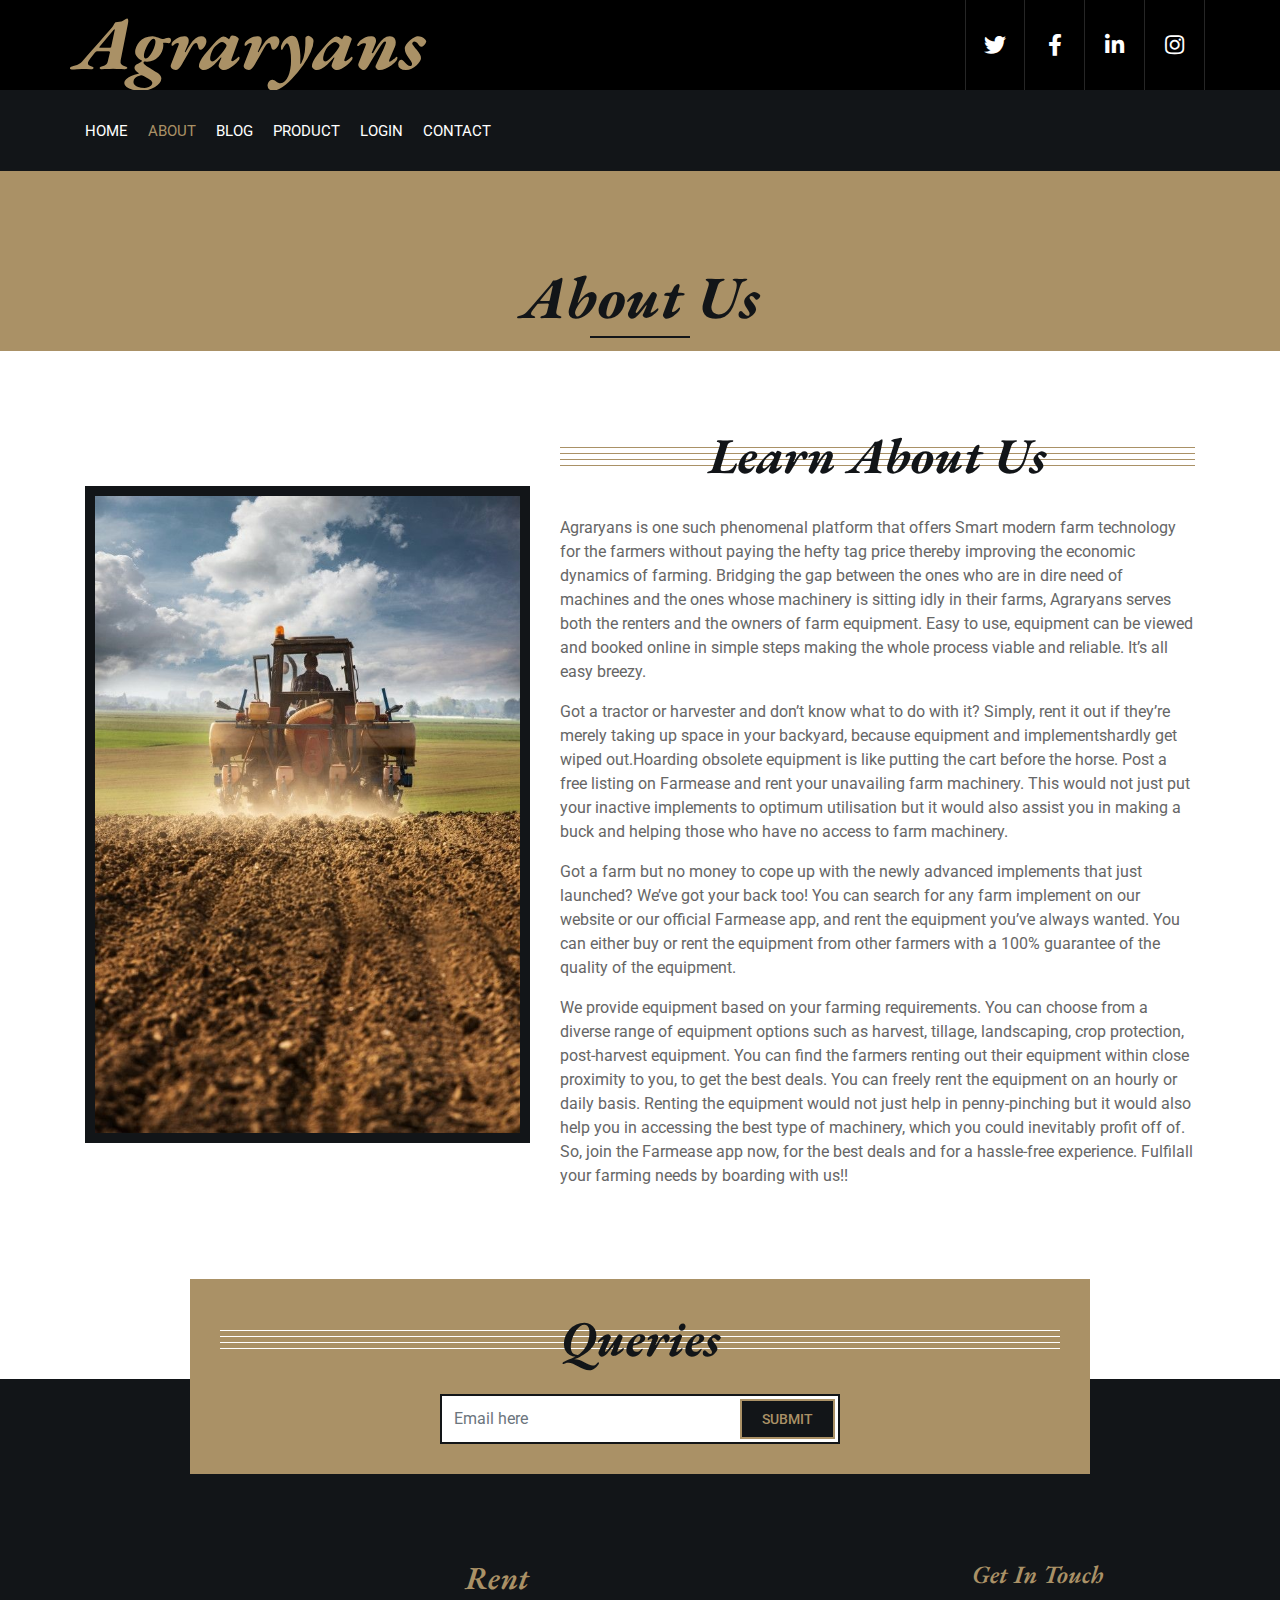
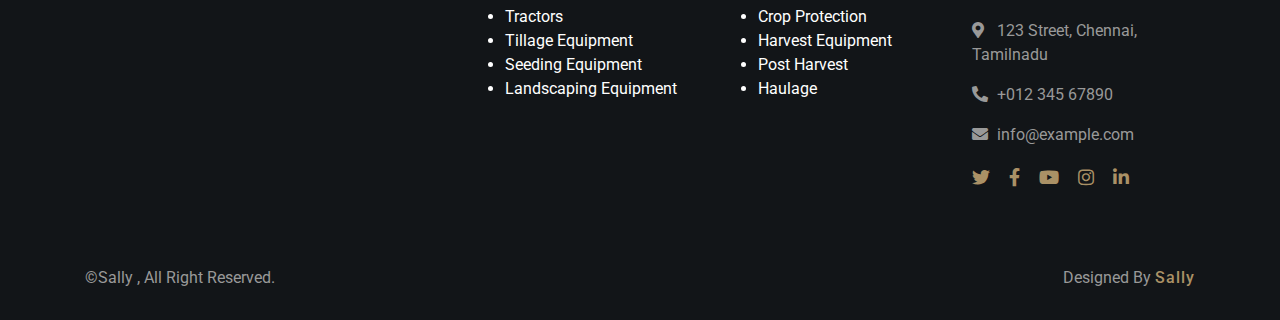
<file: template/about.html>
<!DOCTYPE html>
<html lang="en">
    <head>
        <meta charset="utf-8">
        <title>Agraryans-Farm Equipment Rental System</title>
        <meta content="width=device-width, initial-scale=1.0" name="viewport">
        <meta content="Law Firm Website Template" name="keywords">
        <meta content="Law Firm Website Template" name="description">

        <!-- Favicon -->
        <link href="../static/img/favicon.ico" rel="icon">

        <!-- Google Font -->
        <link href="https://fonts.googleapis.com/css2?family=EB+Garamond:ital,wght@1,600;1,700;1,800&family=Roboto:wght@400;500&display=swap" rel="stylesheet"> 
        
        <!-- CSS Libraries -->
        <link href="https://stackpath.bootstrapcdn.com/bootstrap/4.4.1/css/bootstrap.min.css" rel="stylesheet">
        <link href="https://cdnjs.cloudflare.com/ajax/libs/font-awesome/5.10.0/css/all.min.css" rel="stylesheet">
        <link href="../static/lib/animate/animate.min.css" rel="stylesheet">
        <link href="../static/lib/owlcarousel/assets/owl.carousel.min.css" rel="stylesheet">

        <!-- Template Stylesheet -->
        <link href="../static/css/style.css" rel="stylesheet">
    </head>

    <body>
        <div class="wrapper">
            <!-- Top Bar Start -->
            <div class="top-bar">
                <div class="container-fluid">
                    <div class="row">
                        <div class="col-lg-3">
                            <div class="logo">
                                <a href="index.html">
                                    <h1>Agraryans</h1>
                                    <!-- <img src="img/logo.jpg" alt="Logo"> -->
                                </a>
                            </div>
                        </div>
                        <div class="col-lg-9">
                            <div class="top-bar-right">
                                <!-- <div class="text">
                                    <h2>8:00 - 9:00</h2>
                                    <p>Opening Hour Mon - Fri</p>
                                </div> -->
                                <!-- <div class="text">
                                    <h2>+123 456 7890</h2>
                                    <p>Call Us For Free Consultation</p> -->
                                </div>
                                <div class="social">
                                    <a href=""><i class="fab fa-twitter"></i></a>
                                    <a href=""><i class="fab fa-facebook-f"></i></a>
                                    <a href=""><i class="fab fa-linkedin-in"></i></a>
                                    <a href=""><i class="fab fa-instagram"></i></a>
                                </div>
                            </div>
                        </div>
                    </div>
                </div>
            </div>
            <!-- Top Bar End -->

            <!-- Nav Bar Start -->
            <div class="nav-bar">
                <div class="container-fluid">
                    <nav class="navbar navbar-expand-lg bg-dark navbar-dark">
                        <a href="#" class="navbar-brand">MENU</a>
                        <button type="button" class="navbar-toggler" data-toggle="collapse" data-target="#navbarCollapse">
                            <span class="navbar-toggler-icon"></span>
                        </button>

                        <div class="collapse navbar-collapse justify-content-between" id="navbarCollapse">
                            <div class="navbar-nav mr-auto">
                                <a href="index.html" class="nav-item nav-link">Home</a>
                                <a href="about.html" class="nav-item nav-link active">About</a>
                                <a href="blog.html" class="nav-item nav-link">Blog</a>
                                <a href="portfolio.html" class="nav-item nav-link">Product</a>
                                <!-- <a href="portfolio.html" class="nav-item nav-link">Case Studies</a> -->
                                <!-- <div class="nav-item dropdown">
                                    <a href="#" class="nav-link dropdown-toggle" data-toggle="dropdown">Pages</a>
                                    <div class="dropdown-menu">
                                        <a href="single-page.html" class="dropdown-item">Blog Page</a>
                                        <a href="#" class="dropdown-item">Single Page</a>
                                    </div>
                                </div> -->
                                <a href="login.html" class="nav-item nav-link">Login</a>
                                <a href="contact.html" class="nav-item nav-link">Contact</a>
                            </div>
                            <!-- <div class="ml-auto">
                                <a class="btn" href="">Get A</a>
                            </div> -->
                        </div>
                    </nav>
                </div>
            </div>
            <!-- Nav Bar End -->
            
            
            <!-- Page Header Start -->
            <div class="page-header" >
                <div class="container">
                    <div class="row">
                        <div class="col-12">
                            <h2>About Us</h2>
                        </div>
                        <!-- <div class="col-12">
                            <a href="">Home</a>
                            <a href="">About Us</a>
                        </div> -->
                    </div>
                </div>
            </div>
            <!-- Page Header End -->


            <!-- About Start -->
            <div class="about">
                <div class="container">
                    <div class="row align-items-center">
                        <div class="col-lg-5 col-md-6">
                            <div class="about-img">
                                <img src="../static/img/about4.jpg" alt="Image">
                            </div>
                        </div>
                        <div class="col-lg-7 col-md-6">
                            <div class="section-header">
                                <h2>Learn About Us</h2>
                            </div>
                            <div class="about-text">
                                <p>
                                    Agraryans is one such phenomenal platform that offers Smart modern farm technology for the farmers without paying the hefty tag price thereby improving the economic dynamics of farming. Bridging the gap between the ones who are in dire need of machines and the ones whose machinery is sitting idly in their farms, Agraryans serves both the renters and the owners of farm equipment. Easy to use, equipment can be viewed and booked online in simple steps making the whole process viable and reliable. It’s all easy breezy.
                                </p>
                                <p>
                                    Got a tractor or harvester and don’t know what to do with it? Simply, rent it out if they’re merely taking up space in your backyard, because equipment and implementshardly get wiped out.Hoarding obsolete equipment is like putting the cart before the horse. Post a free listing on Farmease and rent your unavailing farm machinery. This would not just put your inactive implements to optimum utilisation but it would also assist you in making a buck and helping those who have no access to farm machinery.
                                </p>
                                <!-- <a class="btn" href="">Learn More</a> -->
                                <p>
                                    Got a farm but no money to cope up with the newly advanced implements that just launched? We’ve got your back too! You can search for any farm implement on our website or our official Farmease app, and rent the equipment you’ve always wanted. You can either buy or rent the equipment from other farmers with a 100% guarantee of the quality of the equipment.
                                </p>
                                <p>
                                    We provide equipment based on your farming requirements. You can choose from a diverse range of equipment options such as harvest, tillage, landscaping, crop protection, post-harvest equipment. You can find the farmers renting out their equipment within close proximity to you, to get the best deals. You can freely rent the equipment on an hourly or daily basis. Renting the equipment would not just help in penny-pinching but it would also help you in accessing the best type of machinery, which you could inevitably profit off of. So, join the Farmease app now, for the best deals and for a hassle-free experience. Fulfilall your farming needs by boarding with us!!
                                </p>
                            </div>
                        </div>
                    </div>
                </div>
            </div>
            <!-- About End -->


            <!-- Timeline Start
            <div class="timeline">
                <div class="container">
                    <div class="section-header">
                        <h2>Learn About Our Journey</h2>
                    </div>
                    <div class="timeline-start">
                        <div class="timeline-container left">
                            <div class="timeline-content">
                                <h2><span>2020</span>Lorem ipsum dolor sit amet</h2>
                                <p>
                                    Lorem ipsum dolor sit amet elit. Aliquam odio dolor, id luctus erat sagittis non. Ut blandit semper pretium.
                                </p>
                            </div>
                        </div>
                        <div class="timeline-container right">
                            <div class="timeline-content">
                                <h2><span>2019</span>Lorem ipsum dolor sit amet</h2>
                                <p>
                                    Lorem ipsum dolor sit amet elit. Aliquam odio dolor, id luctus erat sagittis non. Ut blandit semper pretium.
                                </p>
                            </div>
                        </div>
                        <div class="timeline-container left">
                            <div class="timeline-content">
                                <h2><span>2018</span>Lorem ipsum dolor sit amet</h2>
                                <p>
                                    Lorem ipsum dolor sit amet elit. Aliquam odio dolor, id luctus erat sagittis non. Ut blandit semper pretium.
                                </p>
                            </div>
                        </div>
                        <div class="timeline-container right">
                            <div class="timeline-content">
                                <h2><span>2017</span>Lorem ipsum dolor sit amet</h2>
                                <p>
                                    Lorem ipsum dolor sit amet elit. Aliquam odio dolor, id luctus erat sagittis non. Ut blandit semper pretium.
                                </p>
                            </div>
                        </div>
                        <div class="timeline-container left">
                            <div class="timeline-content">
                                <h2><span>2016</span>Lorem ipsum dolor sit amet</h2>
                                <p>
                                    Lorem ipsum dolor sit amet elit. Aliquam odio dolor, id luctus erat sagittis non. Ut blandit semper pretium.
                                </p>
                            </div>
                        </div>
                        <div class="timeline-container right">
                            <div class="timeline-content">
                                <h2><span>2015</span>Lorem ipsum dolor sit amet</h2>
                                <p>
                                    Lorem ipsum dolor sit amet elit. Aliquam odio dolor, id luctus erat sagittis non. Ut blandit semper pretium.
                                </p>
                            </div>
                        </div> -->
                    </div>
                </div>
            </div>
            <!-- Timeline End -->


            <!-- Team Start -->
          

            <!-- Newsletter Start -->
            <div class="newsletter">
                <div class="container">
                    <div class="section-header">
                        <h2>Queries</h2>
                    </div>
                    <div class="form">
                        <input class="form-control" placeholder="Email here">
                        <button class="btn">Submit</button>
                    </div>
                </div>
            </div>
            <!-- Newsletter End -->


            <!-- Footer Start -->
            <div class="footer">
                <div class="container">
                    <div class="row">
                        <div class="col-md-6 col-lg-4">
                            
                        </div>
                        <div class="col-md-6 col-lg-8">
                            <div class="row">
                        <div class="col-md-6 col-lg-4">
                            <h2 style="color:#aa9166; ;">Rent </h2>
                            <ul>
                             <li>Tractors</li>
                              <li>Tillage Equipment</li>
                            <li>Seeding Equipment</li>
                            <li>Landscaping Equipment</li>
                            </ul>
                            <!-- <div class="footer-link">
                                <h2>Services Areas</h2>
                                <a href="">Civil Law</a>
                                <a href="">Family Law</a>
                                <a href="">Business Law</a>
                                <a href="">Education Law</a>
                                <a href="">Immigration Law</a>
                            </div> -->
                        </div>
                        <div class="col-md-6 col-lg-4">
                            
                            <h2>Equipments</h2>
                            <ul>
                            <li>Crop Protection</li>
                            <li>Harvest Equipment</li>
                            <li>Post Harvest</li>
                            <li>Haulage</li>
                            </ul>
                            <!-- <div class="footer-link">
                                <h2>Useful Pages</h2>
                                <a href="">About Us</a>
                                <a href="">Practices</a>
                                <a href="">Attorneys</a>
                                <a href="">Case Studies</a>
                                <a href="">FAQs</a>
                            </div> -->
                        </div>
                        <div class="col-md-6 col-lg-4">
                            <div class="footer-contact">
                                <h2>Get In Touch</h2>
                                <p><i class="fa fa-map-marker-alt"></i>123 Street, Chennai, Tamilnadu</p>
                                <p><i class="fa fa-phone-alt"></i>+012 345 67890</p>
                                <p><i class="fa fa-envelope"></i>info@example.com</p>
                                <div class="footer-social">
                                    <a href=""><i class="fab fa-twitter"></i></a>
                                    <a href=""><i class="fab fa-facebook-f"></i></a>
                                    <a href=""><i class="fab fa-youtube"></i></a>
                                    <a href=""><i class="fab fa-instagram"></i></a>
                                    <a href=""><i class="fab fa-linkedin-in"></i></a>
                                </div>
                            </div>
                        </div>
                        </div>
                    </div>
                    </div>
                </div>
                <!-- <div class="container footer-menu">
                    <div class="f-menu">
                        <a href="">Terms of use</a>
                        <a href="">Privacy policy</a>
                        <a href="">Cookies</a>
                        <a href="">Help</a>
                        <a href="">FQAs</a>
                    </div>
                </div> -->
                <div class="container copyright">
                    <div class="row">
                        <div class="col-md-6">
                            <p>&copy;Sally <a href="https://htmlcodex.com/law-firm-website-template"></a>, All Right Reserved.</p>
                        </div>
                        <div class="col-md-6">
                            <p>Designed By <a href="">Sally</a></p>
                        </div>
                    </div>
                </div>
            </div>
            <!-- Footer End -->
            
            <a href="#" class="back-to-top"><i class="fa fa-chevron-up"></i></a>
        </div>

        <!-- JavaScript Libraries -->
        <script src="https://code.jquery.com/jquery-3.4.1.min.js"></script>
        <script src="https://stackpath.bootstrapcdn.com/bootstrap/4.4.1/js/bootstrap.bundle.min.js"></script>
        <script src="../static/lib/easing/easing.min.js"></script>
        <script src="../static/lib/owlcarousel/owl.carousel.min.js"></script>
        <script src="../static/lib/isotope/isotope.pkgd.min.js"></script>

        <!-- Template Javascript -->
        <script src="../static/js/main.js"></script>
    </body>
</html>
</file>
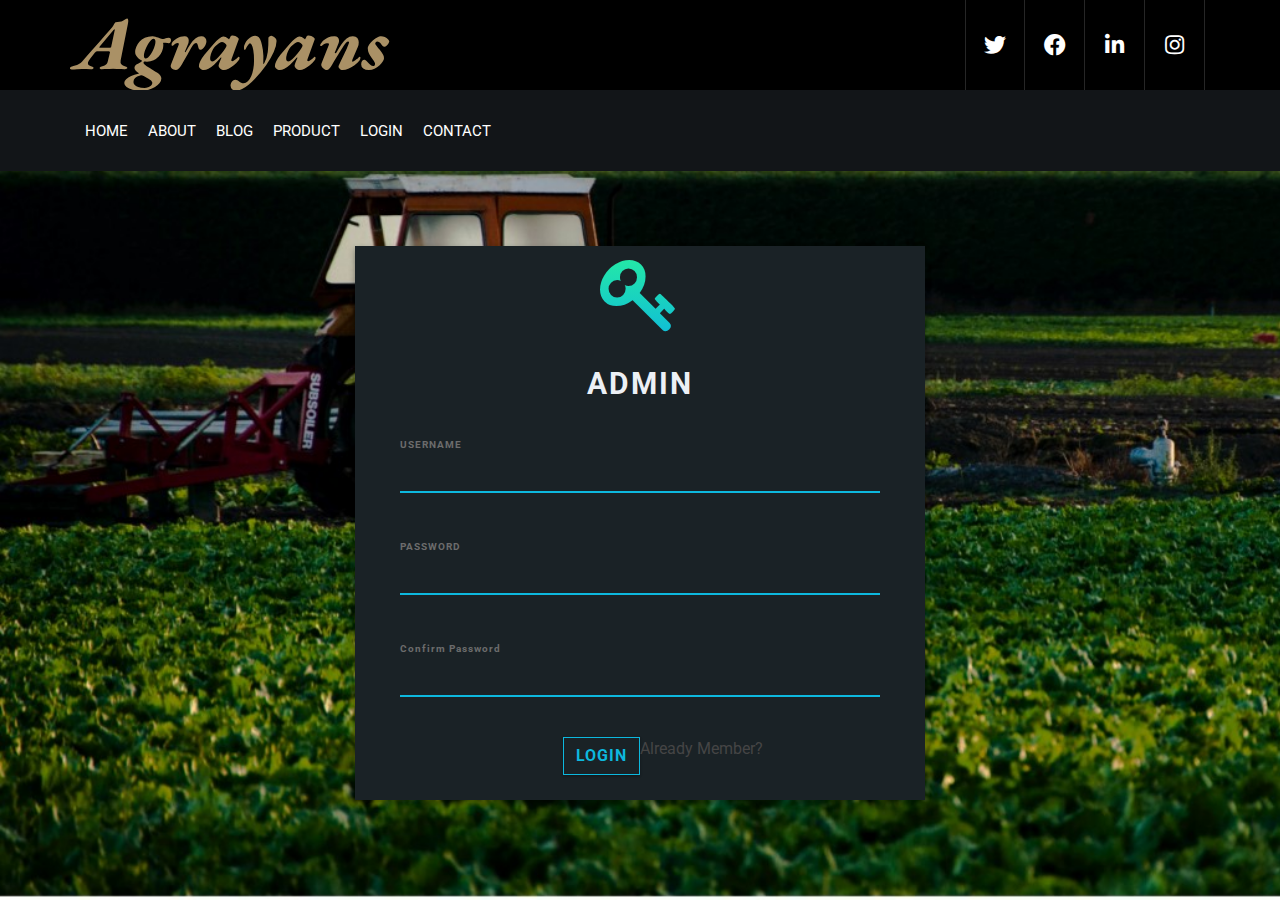
<file: template/admin signup.html>
<!DOCTYPE html>
<html>
    <head>
        <meta charset="utf-8">
       <meta http-equiv="X-UA-Compatible" content="IE=edge">
      <!-- <title>Admin Panel Log in</title> -->
  <!-- Tell the browser to be responsive to screen width -->
       <!-- <meta content="width=device-width, initial-scale=1, maximum-scale=1, user-scalable=no" name="viewport"> -->
       <meta content="width=device-width, initial-scale=1.0" name="viewport">
       <title>Agraryans-admin</title>
       <!-- <meta content="width=device-width, initial-scale=1.0" name="viewport"> -->
       <meta content="Law Firm Website Template" name="keywords">
       <meta content="Law Firm Website Template" name="description">

       <!-- Favicon -->
       <link href="../static/img/favicon.ico" rel="icon">

       <!-- Google Font -->
       <link href="https://fonts.googleapis.com/css2?family=EB+Garamond:ital,wght@1,600;1,700;1,800&family=Roboto:wght@400;500&display=swap" rel="stylesheet"> 
       
       <!-- CSS Libraries -->
       <link href="https://stackpath.bootstrapcdn.com/bootstrap/4.4.1/css/bootstrap.min.css" rel="stylesheet">
       <link href="https://cdnjs.cloudflare.com/ajax/libs/font-awesome/5.10.0/css/all.min.css" rel="stylesheet">
       <link href="../static/lib/animate/animate.min.css" rel="stylesheet">
       <link href="../static/lib/owlcarousel/assets/owl.carousel.min.css" rel="stylesheet">

       <!-- Template Stylesheet -->
       <link href="../static/css/style.css" rel="stylesheet">
  <!-- Bootstrap 3.3.6 -->
      <link rel="stylesheet" href="https://maxcdn.bootstrapcdn.com/bootstrap/4.0.0-beta/css/bootstrap.min.css" integrity="sha384-/Y6pD6FV/Vv2HJnA6t+vslU6fwYXjCFtcEpHbNJ0lyAFsXTsjBbfaDjzALeQsN6M" crossorigin="anonymous">
  <!-- Font Awesome -->
      <link rel="stylesheet" href="https://cdnjs.cloudflare.com/ajax/libs/font-awesome/4.5.0/css/font-awesome.min.css">

       <link href="https://fonts.googleapis.com/css?family=Roboto" rel="stylesheet"> 

    </head>
    <link href="https://cdnjs.cloudflare.com/ajax/libs/twitter-bootstrap/4.0.0-beta/css/bootstrap.min.css">
   <link href=" https://cdnjs.cloudflare.com/ajax/libs/font-awesome/4.5.0/css/font-awesome.min.css">
   <link href="https://fonts.googleapis.com/css?family=Roboto">
   
    <style>
    /* <link href="https://cdnjs.cloudflare.com/ajax/libs/twitter-bootstrap/4.0.0-beta/css/bootstrap.min.css"> */
    body {
    /* background: #222D32; */
    background-image: url("../static/img/back7.jpg") ;
    background-repeat: no-repeat;
    background-size: cover;
    background-attachment: fixed;
    font-family: 'Roboto', sans-serif;
}
.navbar-dark .navbar-nav .nav-link:hover,
.navbar-dark .navbar-nav .nav-link.active {
    color: #aa9166;
    transition: none;
}

.login-box {
    margin-top: 75px;
    height: auto;
    background: #1A2226;
    text-align: center;
    box-shadow: 0 3px 6px rgba(0, 0, 0, 0.16), 0 3px 6px rgba(0, 0, 0, 0.23);
}

.login-key {
    height: 100px;
    font-size: 80px;
    line-height: 100px;
    background: -webkit-linear-gradient(#27EF9F, #0DB8DE);
    -webkit-background-clip: text;
    -webkit-text-fill-color: transparent;
}

.login-title {
    margin-top: 15px;
    text-align: center;
    font-size: 30px;
    letter-spacing: 2px;
    margin-top: 15px;
    font-weight: bold;
    color: #ECF0F5;
}

.login-form {
    margin-top: 25px;
    text-align: left;
}

input[type=text] {
    background-color: #1A2226;
    border: none;
    border-bottom: 2px solid #0DB8DE;
    border-top: 0px;
    border-radius: 0px;
    font-weight: bold;
    outline: 0;
    margin-bottom: 20px;
    padding-left: 0px;
    color: #ECF0F5;
}

input[type=password] {
    background-color: #1A2226;
    border: none;
    border-bottom: 2px solid #0DB8DE;
    border-top: 0px;
    border-radius: 0px;
    font-weight: bold;
    outline: 0;
    padding-left: 0px;
    margin-bottom: 20px;
    color: #ECF0F5;
}

.form-group {
    margin-bottom: 40px;
    outline: 0px;
}

.form-control:focus {
    border-color: inherit;
    -webkit-box-shadow: none;
    box-shadow: none;
    border-bottom: 2px solid #0DB8DE;
    outline: 0;
    background-color: #1A2226;
    color: #ECF0F5;
}

input:focus {
    outline: none;
    box-shadow: 0 0 0;
}

label {
    margin-bottom: 0px;
}

.form-control-label {
    font-size: 10px;
    color: #6C6C6C;
    font-weight: bold;
    letter-spacing: 1px;
}

.btn-outline-primary {
    border-color: #0DB8DE;
    color: #0DB8DE;
    border-radius: 0px;
    font-weight: bold;
    letter-spacing: 1px;
    box-shadow: 0 1px 3px rgba(0, 0, 0, 0.12), 0 1px 2px rgba(0, 0, 0, 0.24);
}

.btn-outline-primary:hover {
    background-color: #0DB8DE;
    right: 0px;
}

.login-btm {
    float: left;
}

.login-button {
    padding-right: 0px;
    text-align: right;
    margin-bottom: 25px;
}

.login-text {
    text-align: left;
    padding-left: 0px;
    color: #A2A4A4;
}

.loginbttm {
    padding: 0px;
}

    </style>
 <body>
   
    
        <body>
            <div class="wrapper">
                <!-- Top Bar Start -->
                <div class="top-bar">
                    <div class="container-fluid">
                        <div class="row">
                            <div class="col-lg-3">
                                <div class="logo">
                                    <a href="index.html">
                                        <h1>Agrayans</h1>
                                        <!-- <img src="img/logo.jpg" alt="Logo"> -->
                                    </a>
                                </div>
                            </div>
                            <div class="col-lg-9">
                                <div class="top-bar-right">
                                    <!-- <div class="text">
                                        <h2>8:00 - 9:00</h2>
                                        <p>Opening Hour Mon - Fri</p>
                                    </div>
                                    <div class="text">
                                        <h2>+123 456 7890</h2>
                                        <p>Call Us For Free Consultation</p>
                                    </div> -->
                                    <div class="social">
                                        <a href=""><i class="fab fa-twitter"></i></a>
                                        <a href=""><i class="fab fa-facebook-f"></i></a>
                                        <a href=""><i class="fab fa-linkedin-in"></i></a>
                                        <a href=""><i class="fab fa-instagram"></i></a>
                                    </div>
                                </div>
                            </div>
                        </div>
                    </div>
                </div>
                <div class="nav-bar">
                    <div class="container-fluid">
                        <nav class="navbar navbar-expand-lg bg-dark navbar-dark">
                            <a href="#" class="navbar-brand">MENU</a>
                            <button type="button" class="navbar-toggler" data-toggle="collapse" data-target="#navbarCollapse">
                                <span class="navbar-toggler-icon"></span>
                            </button>
    
                            <div class="collapse navbar-collapse justify-content-between" id="navbarCollapse">
                                <div class="navbar-nav mr-auto">
                                    <a href="index.html" class="nav-item nav-link ">Home</a>
                                    <a href="about.html" class="nav-item nav-link">About</a>
                                    <a href="blog.html" class="nav-item nav-link">Blog</a>
                                   <!-- <a href="team.html" class=" nav-item nav-link">Product</a> -->
                                    <a href="portfolio.html" class="nav-item nav-link">product</a>
                                        <a href="login.html" class="nav-item nav-link">Login</a>
                                    <!-- <div class="nav-item dropdown">
                                        <a href="#" class="nav-link dropdown-toggle" data-toggle="dropdown">Pages</a>
                                        <div class="dropdown-menu">
                                            <a href="blog.html" class="dropdown-item">Blog Page</a>
                                            <a href="single.html" class="dropdown-item">Single Page</a>
                                        </div>
                                    </div> -->
                                    <a href="contact.html" class="nav-item nav-link">Contact</a>
                                </div>
                                <div class="ml-auto">
                                    <div class="col-lg-9">
                                 <!-- <div class="social-bar">
                                    
                                    <div class="social">
                                        <a href=""><i class="fab fa-twitter"></i></a>
                                        <a href=""><i class="fab fa-facebook-f"></i></a>
                                        <a href=""><i class="fab fa-linkedin-in"></i></a>
                                        <a href=""><i class="fab fa-instagram"></i></a>
                                    </div>  -->
                                  
                                        <!-- <input type="text" class="form-control" placeholder="search" name= "search" required="required"  >
                                        -->
                                       
                                            <!-- <form action="#">
                                                <input type="text"
                                                    placeholder=" Search "  name="search">
                                                <button>
     <i class="fa fa-search"
                                                        style="font-size: 18px;">
                                                    </i>
                                                </button>
                                            </form>
                                        </div> -->
                                        
                                        
                                        
                                            <!-- <button type="submit"><i class="fa fa-search"></i></button> -->
                                        
                                    <!-- <a class="btn" href="https://htmlcodex.com/law-firm-website-template">Logout</a> -->
                                 
                            </div>
                                 </div>
                            </div>
                        </nav>
                    </div>
                </div>
                <!-- Nav Bar End -->
                
                
                <!-- Top Bar End -->
    <div class="container">
        <div class="row">
            <div class="col-lg-3 col-md-2"></div>
            <div class="col-lg-6 col-md-8 login-box">
                <div class="col-lg-12 login-key">
                    <i class="fa fa-key" aria-hidden="true"></i>
                </div>
                <div class="col-lg-12 login-title">
                    ADMIN 
                </div>

                <div class="col-lg-12 login-form">
                    <div class="col-lg-12 login-form">
                        <form>
                            <div class="form-group">
                                <label class="form-control-label">USERNAME</label>
                                <input type="text" class="form-control" required>
                            </div>
                            <div class="form-group">
                                <label class="form-control-label">PASSWORD</label>
                                <input type="password" class="form-control" required>
                            </div>
                            <div class="form-group">
                                <label class="form-control-label">Confirm Password</label>
                                <input type="password" class="form-control" required>
                            </div>

                            <div class="col-lg-12 loginbttm">
                                <div class="col-lg-6 login-btm login-text">
                                    <!-- Error Message -->
                                </div>
                                <div class="col-lg-6 login-btm login-button">
                                    <button type="submit" class="btn btn-outline-primary">LOGIN</button>
                                </div>
                                <div class="foot-lnk">
                                    <a href="admin.html">Already Member?</a>
                                </div>
                            </div>
                        </form>
                    </div>
                </div>
                <div class="col-lg-3 col-md-2"></div>
            </div>
        </div>






    </body>
     <!-- JavaScript Libraries -->
     <script src="https://code.jquery.com/jquery-3.4.1.min.js"></script>
     <script src="https://stackpath.bootstrapcdn.com/bootstrap/4.4.1/js/bootstrap.bundle.min.js"></script>
     <script src="../static/lib/easing/easing.min.js"></script>
     <script src="../static/lib/owlcarousel/owl.carousel.min.js"></script>
     <script src="../static/lib/isotope/isotope.pkgd.min.js"></script>

     <!-- Template Javascript -->
     <script src="../static/js/main.js"></script>
 </body>
</html>
</file>
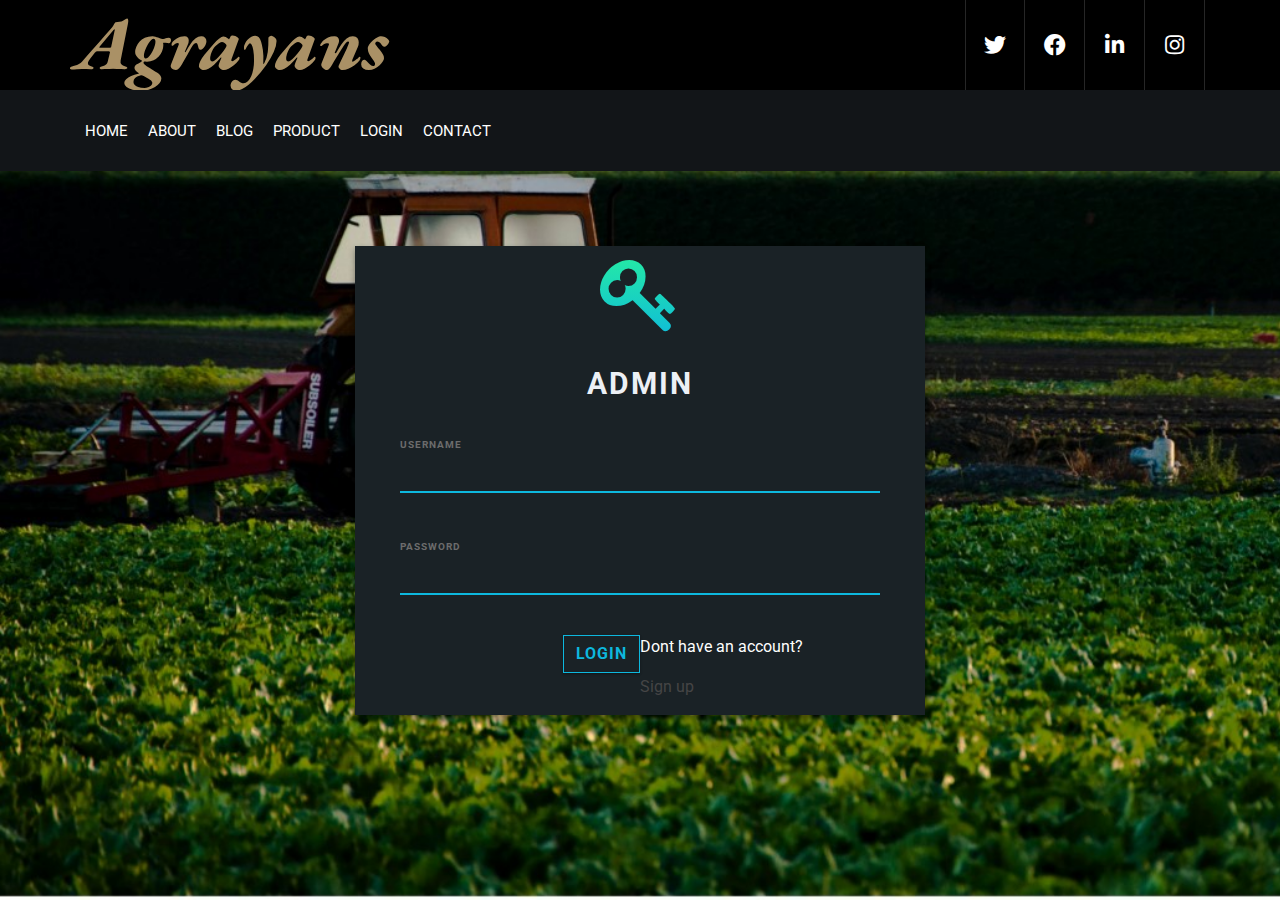
<file: template/admin.html>
<!DOCTYPE html>
<html>
    <head>
        <meta charset="utf-8">
       <meta http-equiv="X-UA-Compatible" content="IE=edge">
      <!-- <title>Admin Panel Log in</title> -->
  <!-- Tell the browser to be responsive to screen width -->
       <!-- <meta content="width=device-width, initial-scale=1, maximum-scale=1, user-scalable=no" name="viewport"> -->
       <meta content="width=device-width, initial-scale=1.0" name="viewport">
       <title>Agraryans-admin</title>
       <!-- <meta content="width=device-width, initial-scale=1.0" name="viewport"> -->
       <meta content="Law Firm Website Template" name="keywords">
       <meta content="Law Firm Website Template" name="description">

       <!-- Favicon -->
       <link href="../static/img/favicon.ico" rel="icon">

       <!-- Google Font -->
       <link href="https://fonts.googleapis.com/css2?family=EB+Garamond:ital,wght@1,600;1,700;1,800&family=Roboto:wght@400;500&display=swap" rel="stylesheet"> 
       
       <!-- CSS Libraries -->
       <link href="https://stackpath.bootstrapcdn.com/bootstrap/4.4.1/css/bootstrap.min.css" rel="stylesheet">
       <link href="https://cdnjs.cloudflare.com/ajax/libs/font-awesome/5.10.0/css/all.min.css" rel="stylesheet">
       <link href="../static/lib/animate/animate.min.css" rel="stylesheet">
       <link href="../static/lib/owlcarousel/assets/owl.carousel.min.css" rel="stylesheet">

       <!-- Template Stylesheet -->
       <link href="../static/css/style.css" rel="stylesheet">
  <!-- Bootstrap 3.3.6 -->
      <link rel="stylesheet" href="https://maxcdn.bootstrapcdn.com/bootstrap/4.0.0-beta/css/bootstrap.min.css" integrity="sha384-/Y6pD6FV/Vv2HJnA6t+vslU6fwYXjCFtcEpHbNJ0lyAFsXTsjBbfaDjzALeQsN6M" crossorigin="anonymous">
  <!-- Font Awesome -->
      <link rel="stylesheet" href="https://cdnjs.cloudflare.com/ajax/libs/font-awesome/4.5.0/css/font-awesome.min.css">

       <link href="https://fonts.googleapis.com/css?family=Roboto" rel="stylesheet"> 

    </head>
    <link href="https://cdnjs.cloudflare.com/ajax/libs/twitter-bootstrap/4.0.0-beta/css/bootstrap.min.css">
   <link href=" https://cdnjs.cloudflare.com/ajax/libs/font-awesome/4.5.0/css/font-awesome.min.css">
   <link href="https://fonts.googleapis.com/css?family=Roboto">
   
    <style>
    /* <link href="https://cdnjs.cloudflare.com/ajax/libs/twitter-bootstrap/4.0.0-beta/css/bootstrap.min.css"> */
    body {
    /* background: #222D32; */
    background-image: url("../static/img/back7.jpg") ;
    background-repeat: no-repeat;
    background-size: cover;
    background-attachment: fixed;
    font-family: 'Roboto', sans-serif;
}
.navbar-dark .navbar-nav .nav-link:hover,
.navbar-dark .navbar-nav .nav-link.active {
    color: #aa9166;
    transition: none;
}

.login-box {
    margin-top: 75px;
    height: auto;
    background: #1A2226;
    text-align: center;
    box-shadow: 0 3px 6px rgba(0, 0, 0, 0.16), 0 3px 6px rgba(0, 0, 0, 0.23);
}

.login-key {
    height: 100px;
    font-size: 80px;
    line-height: 100px;
    background: -webkit-linear-gradient(#27EF9F, #0DB8DE);
    -webkit-background-clip: text;
    -webkit-text-fill-color: transparent;
}

.login-title {
    margin-top: 15px;
    text-align: center;
    font-size: 30px;
    letter-spacing: 2px;
    margin-top: 15px;
    font-weight: bold;
    color: #ECF0F5;
}

.login-form {
    margin-top: 25px;
    text-align: left;
}

input[type=text] {
    background-color: #1A2226;
    border: none;
    border-bottom: 2px solid #0DB8DE;
    border-top: 0px;
    border-radius: 0px;
    font-weight: bold;
    outline: 0;
    margin-bottom: 20px;
    padding-left: 0px;
    color: #ECF0F5;
}

input[type=password] {
    background-color: #1A2226;
    border: none;
    border-bottom: 2px solid #0DB8DE;
    border-top: 0px;
    border-radius: 0px;
    font-weight: bold;
    outline: 0;
    padding-left: 0px;
    margin-bottom: 20px;
    color: #ECF0F5;
}

.form-group {
    margin-bottom: 40px;
    outline: 0px;
}

.form-control:focus {
    border-color: inherit;
    -webkit-box-shadow: none;
    box-shadow: none;
    border-bottom: 2px solid #0DB8DE;
    outline: 0;
    background-color: #1A2226;
    color: #ECF0F5;
}

input:focus {
    outline: none;
    box-shadow: 0 0 0;
}

label {
    margin-bottom: 0px;
}

.form-control-label {
    font-size: 10px;
    color: #6C6C6C;
    font-weight: bold;
    letter-spacing: 1px;
}

.btn-outline-primary {
    border-color: #0DB8DE;
    color: #0DB8DE;
    border-radius: 0px;
    font-weight: bold;
    letter-spacing: 1px;
    box-shadow: 0 1px 3px rgba(0, 0, 0, 0.12), 0 1px 2px rgba(0, 0, 0, 0.24);
}

.btn-outline-primary:hover {
    background-color: #0DB8DE;
    right: 0px;
}

.login-btm {
    float: left;
}

.login-button {
    padding-right: 0px;
    text-align: right;
    margin-bottom: 25px;
}

.login-text {
    text-align: left;
    padding-left: 0px;
    color: #A2A4A4;
}

.loginbttm {
    padding: 0px;
}

    </style>
 <body>
   
    
        <body>
            <div class="wrapper">
                <!-- Top Bar Start -->
                <div class="top-bar">
                    <div class="container-fluid">
                        <div class="row">
                            <div class="col-lg-3">
                                <div class="logo">
                                    <a href="index.html">
                                        <h1>Agrayans</h1>
                                        <!-- <img src="img/logo.jpg" alt="Logo"> -->
                                    </a>
                                </div>
                            </div>
                            <div class="col-lg-9">
                                <div class="top-bar-right">
                                    <!-- <div class="text">
                                        <h2>8:00 - 9:00</h2>
                                        <p>Opening Hour Mon - Fri</p>
                                    </div>
                                    <div class="text">
                                        <h2>+123 456 7890</h2>
                                        <p>Call Us For Free Consultation</p>
                                    </div> -->
                                    <div class="social">
                                        <a href=""><i class="fab fa-twitter"></i></a>
                                        <a href=""><i class="fab fa-facebook-f"></i></a>
                                        <a href=""><i class="fab fa-linkedin-in"></i></a>
                                        <a href=""><i class="fab fa-instagram"></i></a>
                                    </div>
                                </div>
                            </div>
                        </div>
                    </div>
                </div>
                <div class="nav-bar">
                    <div class="container-fluid">
                        <nav class="navbar navbar-expand-lg bg-dark navbar-dark">
                            <a href="#" class="navbar-brand">MENU</a>
                            <button type="button" class="navbar-toggler" data-toggle="collapse" data-target="#navbarCollapse">
                                <span class="navbar-toggler-icon"></span>
                            </button>
    
                            <div class="collapse navbar-collapse justify-content-between" id="navbarCollapse">
                                <div class="navbar-nav mr-auto">
                                    <a href="index.html" class="nav-item nav-link ">Home</a>
                                    <a href="about.html" class="nav-item nav-link">About</a>
                                    <a href="blog.html" class="nav-item nav-link">Blog</a>
                                   <!-- <a href="team.html" class=" nav-item nav-link">Product</a> -->
                                    <a href="portfolio.html" class="nav-item nav-link">product</a>
                                        <a href="login.html" class="nav-item nav-link">Login</a>
                                    <!-- <div class="nav-item dropdown">
                                        <a href="#" class="nav-link dropdown-toggle" data-toggle="dropdown">Pages</a>
                                        <div class="dropdown-menu">
                                            <a href="blog.html" class="dropdown-item">Blog Page</a>
                                            <a href="single.html" class="dropdown-item">Single Page</a>
                                        </div>
                                    </div> -->
                                    <a href="contact.html" class="nav-item nav-link">Contact</a>
                                </div>
                                <div class="ml-auto">
                                    <div class="col-lg-9">
                                 <!-- <div class="social-bar">
                                    
                                    <div class="social">
                                        <a href=""><i class="fab fa-twitter"></i></a>
                                        <a href=""><i class="fab fa-facebook-f"></i></a>
                                        <a href=""><i class="fab fa-linkedin-in"></i></a>
                                        <a href=""><i class="fab fa-instagram"></i></a>
                                    </div>  -->
                                  
                                        <!-- <input type="text" class="form-control" placeholder="search" name= "search" required="required"  >
                                        -->
                                       
                                            <!-- <form action="#">
                                                <input type="text"
                                                    placeholder=" Search "  name="search">
                                                <button>
     <i class="fa fa-search"
                                                        style="font-size: 18px;">
                                                    </i>
                                                </button>
                                            </form>
                                        </div> -->
                                        
                                        
                                        
                                            <!-- <button type="submit"><i class="fa fa-search"></i></button> -->
                                        
                                    <!-- <a class="btn" href="https://htmlcodex.com/law-firm-website-template">Logout</a> -->
                                 
                            </div>
                                 </div>
                            </div>
                        </nav>
                    </div>
                </div>
                <!-- Nav Bar End -->
                
                
                <!-- Top Bar End -->
    <div class="container">
        <div class="row">
            <div class="col-lg-3 col-md-2"></div>
            <div class="col-lg-6 col-md-8 login-box">
                <div class="col-lg-12 login-key">
                    <i class="fa fa-key" aria-hidden="true"></i>
                </div>
                <div class="col-lg-12 login-title">
                    ADMIN 
                </div>

                <div class="col-lg-12 login-form">
                    <div class="col-lg-12 login-form">
                        <form action="dashboard admin.html">
                            <div class="form-group">
                                <label class="form-control-label">USERNAME</label>
                                <input type="text" class="form-control" required>
                            </div>
                            <div class="form-group">
                                <label class="form-control-label">PASSWORD</label>
                                <input type="password" class="form-control" required>
                            </div>

                            <div class="col-lg-12 loginbttm">
                                <div class="col-lg-6 login-btm login-text">
                                    <!-- Error Message -->
                                </div>
                                <div class="col-lg-6 login-btm login-button">
                                    <button type="submit" class="btn btn-outline-primary">LOGIN</button>
                                </div>
                                <div class="foot-lnk" style="color:white">
                                    <p>Dont have an account?<p>
                                    <a href="admin signup.html">Sign up</a>
                                          <!-- <button type="submit">sign up</i></button> -->
                                          <!-- <a class="btn" label for="tab-2">Sign up</a> -->
                                </div>
                            </div>
                        </form>
                    </div>
                </div>
                <div class="col-lg-3 col-md-2"></div>
            </div>
        </div>






    </body>
     <!-- JavaScript Libraries -->
     <script src="https://code.jquery.com/jquery-3.4.1.min.js"></script>
     <script src="https://stackpath.bootstrapcdn.com/bootstrap/4.4.1/js/bootstrap.bundle.min.js"></script>
     <script src="../static/lib/easing/easing.min.js"></script>
     <script src="../static/lib/owlcarousel/owl.carousel.min.js"></script>
     <script src="../static/lib/isotope/isotope.pkgd.min.js"></script>

     <!-- Template Javascript -->
     <script src="../static/js/main.js"></script>
 </body>
</html>
</file>
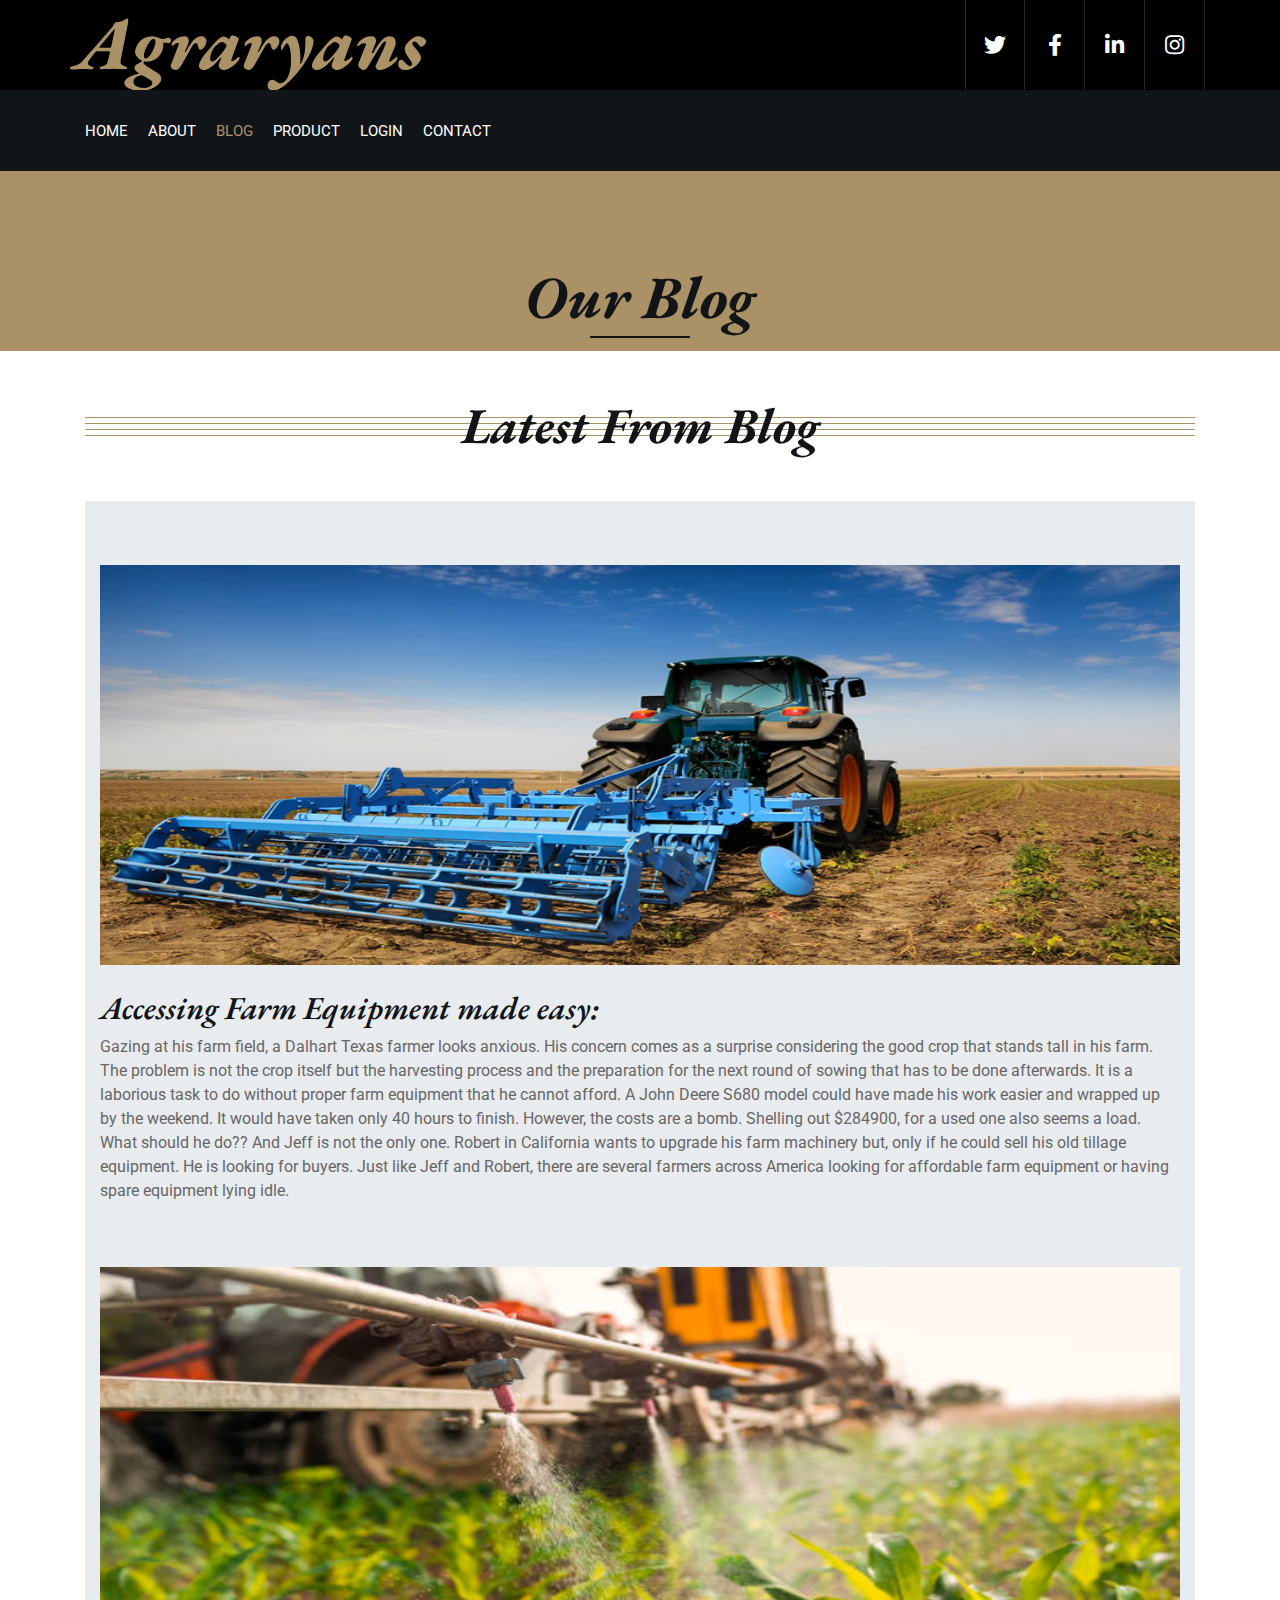
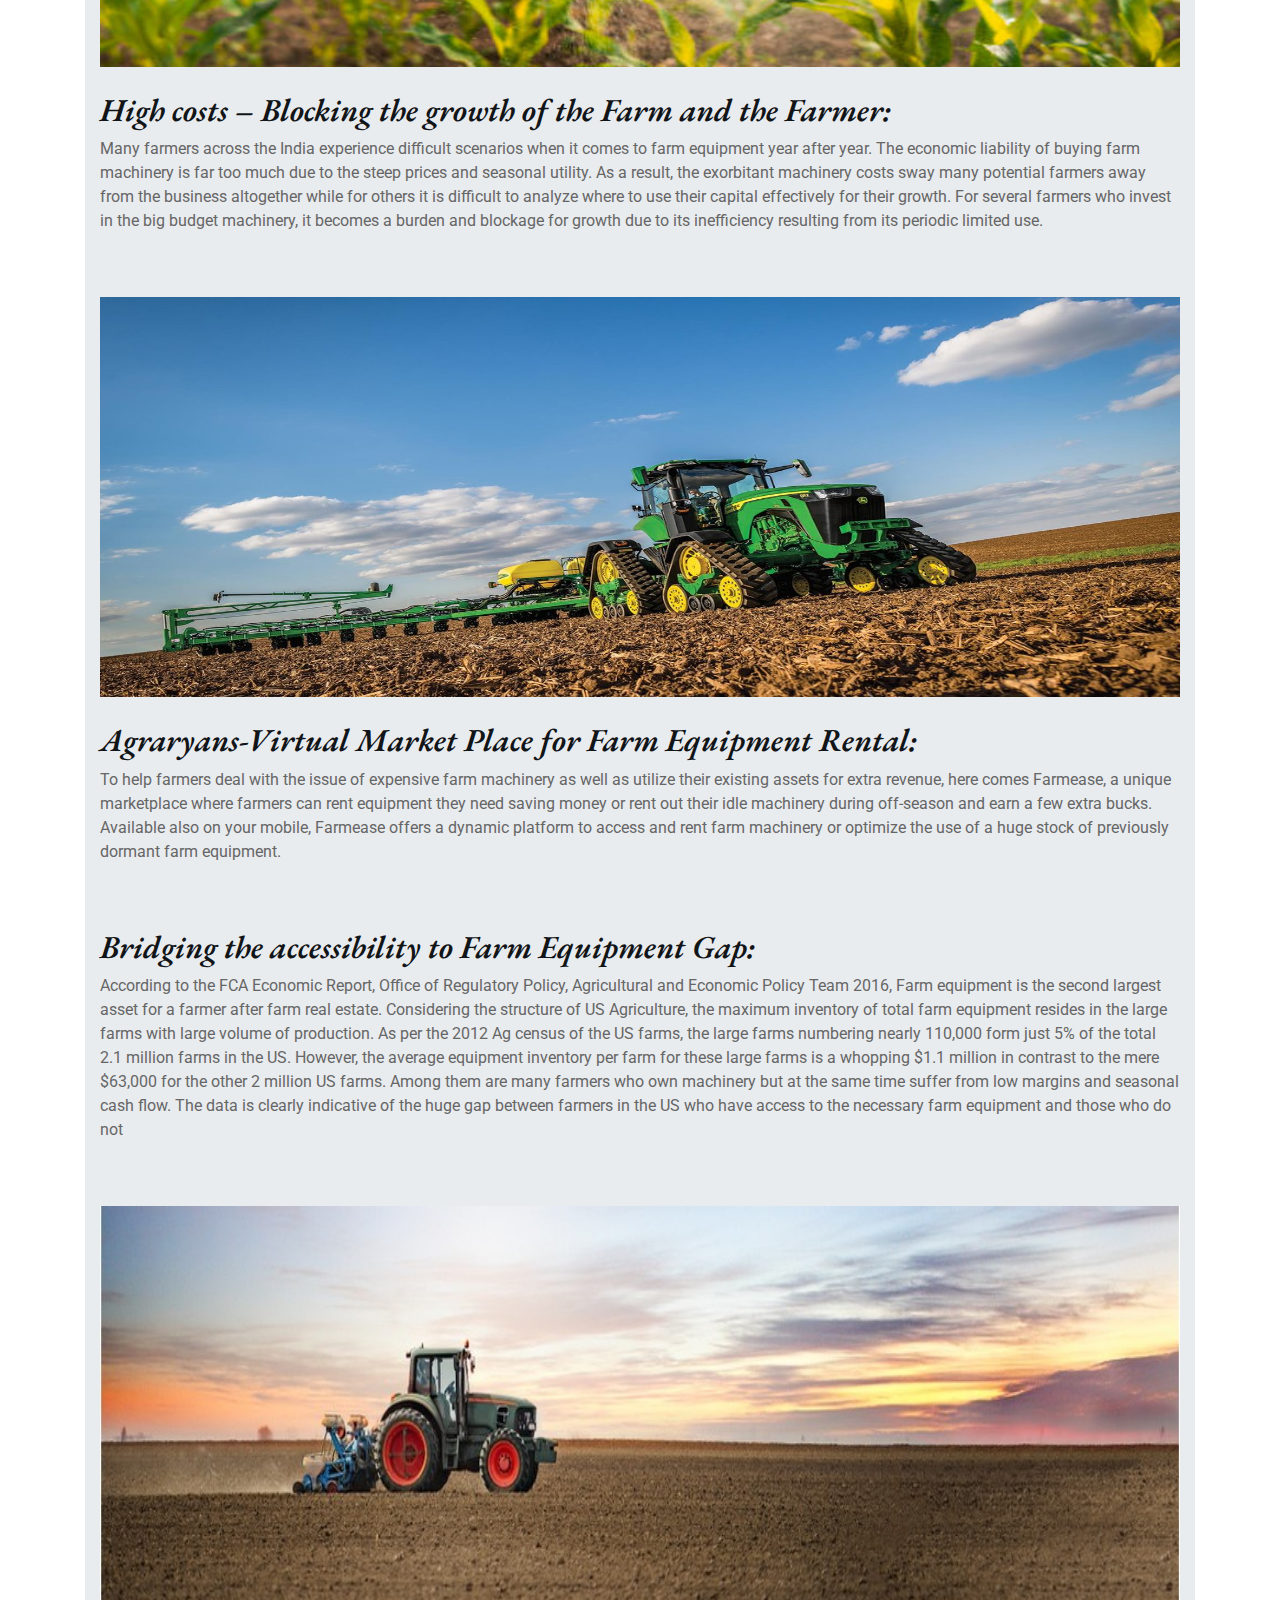
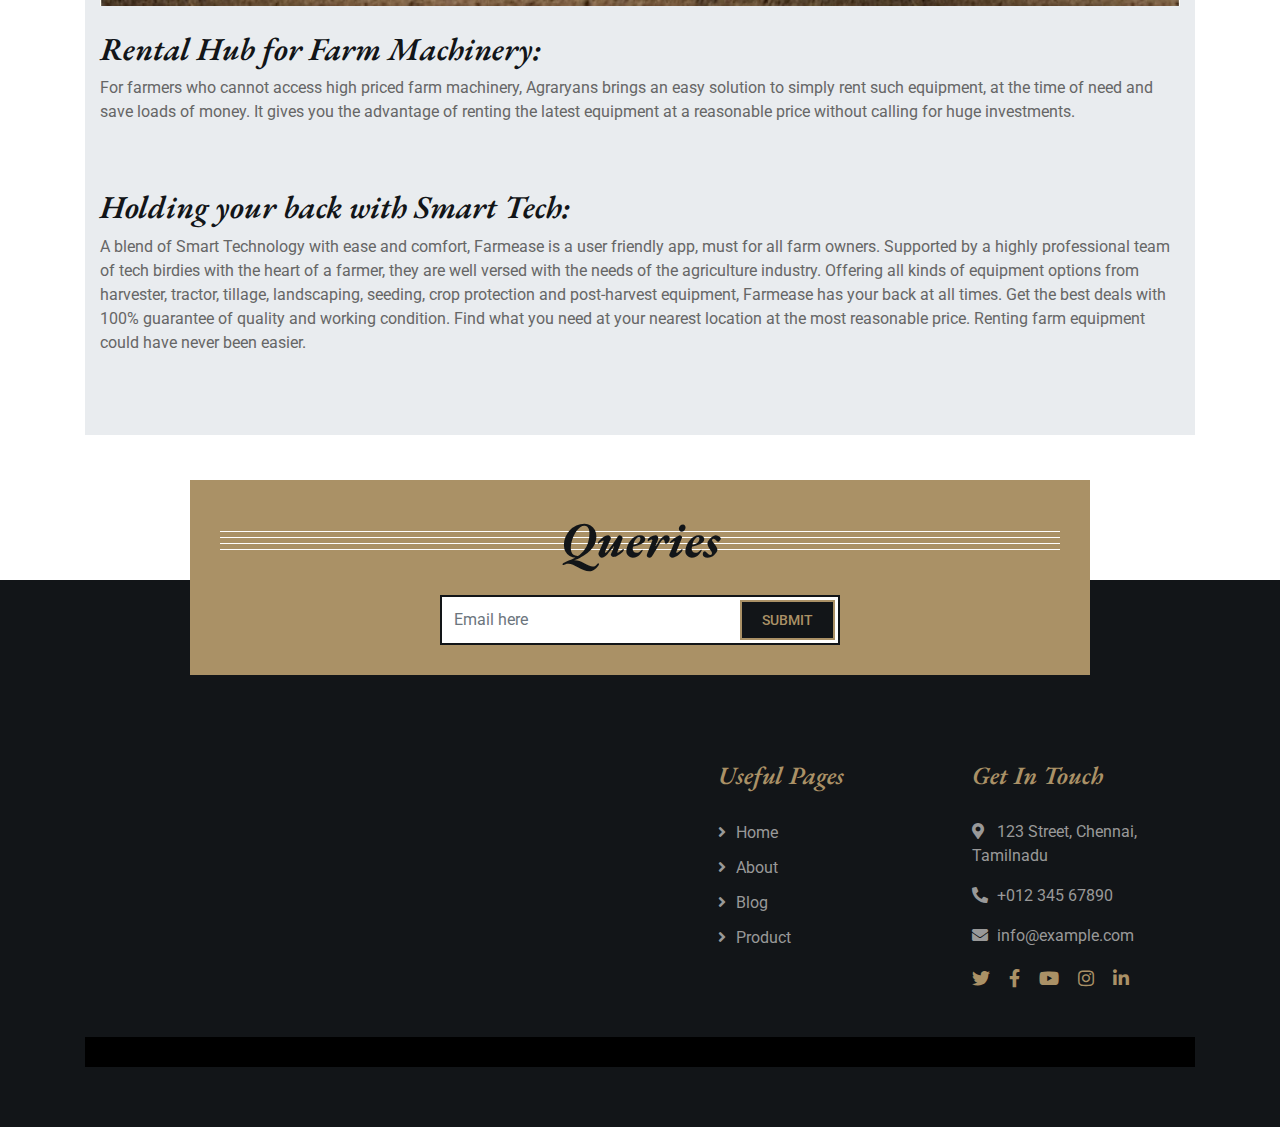
<file: template/blog.html>
<!DOCTYPE html>
<html lang="en">
    <head>
        <meta charset="utf-8">
        <title> Agraryans-blog</title>
        <meta content="width=device-width, initial-scale=1.0" name="viewport">
        <meta content="Law Firm Website Template" name="keywords">
        <meta content="Law Firm Website Template" name="description">

        <!-- Favicon -->
        <link href="../static/img/favicon.ico" rel="icon">

        <!-- Google Font -->
        <link href="https://fonts.googleapis.com/css2?family=EB+Garamond:ital,wght@1,600;1,700;1,800&family=Roboto:wght@400;500&display=swap" rel="stylesheet"> 
        
        <!-- CSS Libraries -->
        <link href="https://stackpath.bootstrapcdn.com/bootstrap/4.4.1/css/bootstrap.min.css" rel="stylesheet">
        <link href="https://cdnjs.cloudflare.com/ajax/libs/font-awesome/5.10.0/css/all.min.css" rel="stylesheet">
        <link href="../static/lib/animate/animate.min.css" rel="stylesheet">
        <link href="../static/lib/owlcarousel/assets/owl.carousel.min.css" rel="stylesheet">

        <!-- Template Stylesheet -->
        <link href="../static/css/style.css" rel="stylesheet">
    </head>

    <body>
        <div class="wrapper">
            <!-- Top Bar Start -->
            <div class="top-bar">
                <div class="container-fluid">
                    <div class="row">
                        <div class="col-lg-3">
                            <div class="logo">
                                <a href="index.html">
                                    <h1>Agraryans</h1>
                                    <!-- <img src="img/logo.jpg" alt="Logo"> -->
                                </a>
                            </div>
                        </div>
                        <div class="col-lg-9">
                            <div class="top-bar-right">
                                <!-- <div class="text">
                                    <h2>8:00 - 9:00</h2>
                                    <p>Opening Hour Mon - Fri</p>
                                </div> -->
                                <!-- <div class="text">
                                    <h2>+123 456 7890</h2>
                                    <p>Call Us For Free Consultation</p>
                                </div> -->
                                <div class="social">
                                    <a href=""><i class="fab fa-twitter"></i></a>
                                    <a href=""><i class="fab fa-facebook-f"></i></a>
                                    <a href=""><i class="fab fa-linkedin-in"></i></a>
                                    <a href=""><i class="fab fa-instagram"></i></a>
                                </div>
                            </div>
                        </div>
                    </div>
                </div>
            </div>
            <!-- Top Bar End -->

            <!-- Nav Bar Start -->
            <div class="nav-bar">
                <div class="container-fluid">
                    <nav class="navbar navbar-expand-lg bg-dark navbar-dark">
                        <a href="#" class="navbar-brand">MENU</a>
                        <button type="button" class="navbar-toggler" data-toggle="collapse" data-target="#navbarCollapse">
                            <span class="navbar-toggler-icon"></span>
                        </button>

                        <div class="collapse navbar-collapse justify-content-between" id="navbarCollapse">
                            <!-- <div class="navbar-nav mr-auto">
                                <a href="index.html" class="nav-item nav-link">Home</a>
                                <a href="about.html" class="nav-item nav-link">About</a>
                                <a href="service.html" class="nav-item nav-link">Practice</a>
                                <a href="team.html" class="nav-item nav-link">Attorneys</a>
                                <a href="portfolio.html" class="nav-item nav-link">Case Studies</a>
                                <div class="nav-item dropdown">
                                    <a href="#" class="nav-link dropdown-toggle active" data-toggle="dropdown">Pages</a>
                                    <div class="dropdown-menu">
                                        <a href="blog.html" class="dropdown-item">Blog Page</a>
                                        <a href="single.html" class="dropdown-item">Single Page</a>
                                    </div>
                                </div>
                                <a href="contact.html" class="nav-item nav-link">Contact</a>
                            </div>
                            <div class="ml-auto">
                                <a class="btn" href="">Get Appointment</a>
                            </div> -->
                    
                        <div class="navbar-nav mr-auto">
                            <a href="index.html" class="nav-item nav-link ">Home</a>
                            <a href="about.html" class="nav-item nav-link">About</a>
                            <a href="blog.html" class="nav-item nav-link active">Blog</a>
                           <!-- <a href="team.html" class=" nav-item nav-link">Product</a> -->
                            <a href="portfolio.html" class="nav-item nav-link">product</a>
                                <a href="login.html" class="nav-item nav-link">Login</a>
                            <!-- <div class="nav-item dropdown">
                                <a href="#" class="nav-link dropdown-toggle" data-toggle="dropdown">Pages</a>
                                <div class="dropdown-menu">
                                    <a href="blog.html" class="dropdown-item">Blog Page</a>
                                    <a href="single.html" class="dropdown-item">Single Page</a>
                                </div>
                            </div> -->
                            <a href="contact.html" class="nav-item nav-link">Contact</a>
                        </div>
                        <div class="ml-auto">
                            <div class="col-lg-9">
                         <!-- <div class="social-bar">
                            
                            <div class="social">
                                <a href=""><i class="fab fa-twitter"></i></a>
                                <a href=""><i class="fab fa-facebook-f"></i></a>
                                <a href=""><i class="fab fa-linkedin-in"></i></a>
                                <a href=""><i class="fab fa-instagram"></i></a>
                            </div>  -->
                          
                                <!-- <input type="text" class="form-control" placeholder="search" name= "search" required="required"  >
                                -->
                               
                                    <!-- <form action="#">
                                        <input type="text"
                                            placeholder=" Search "  name="search">
                                        <button>
<i class="fa fa-search"
                                                style="font-size: 18px;">
                                            </i>
                                        </button>
                                    </form>
                                </div> -->
                                
                                <!-- <form class="example" action="/action_page.php" style="margin:auto;max-width:300px">
                                    <input type="text" placeholder="Search.." name="search2"> -->
                                    <!-- <button type="submit"><i class="fa fa-search"></i></button> -->
                                  <!-- </form> -->
                            <!-- <a class="btn" href="https://htmlcodex.com/law-firm-website-template">Login</a> -->
                         
                                </div>
                    </nav>
                </div>
            </div>
            <!-- Nav Bar End -->
            
            
            <!-- Page Header Start -->
            <div class="page-header">
                <div class="container">
                    <div class="row">
                        <div class="col-12">
                            <h2>Our Blog</h2>
                        </div>
                        <!-- <div class="col-12">
                            <a href="">Home</a>
                            <a href="">Our Blog</a>
                        </div> -->
                    </div>
                </div>
            </div>
            <!-- Page Header End -->


            <!-- Blog Start -->
            <div class="blog">
                <div class="container">
                    <div class="section-header">
                        <h2>Latest From Blog</h2>
                    </div>
                    <div class="jumbotron jumbotron-fluid" >
                        <div class="container">
                            <img src="../static/img/blog1.jpg" height="400px" width="100%">
                            <br>
                            <br>
                        <h2>Accessing Farm Equipment made easy:</h2>
                        <p>Gazing at his farm field,  a Dalhart Texas farmer looks anxious. His concern comes as a surprise considering the good crop that stands tall in his farm. The problem is not the crop itself but the harvesting process and the preparation for the next round of sowing that has to be done afterwards. It is a laborious task to do without proper farm equipment that he cannot afford. A John Deere S680 model could have made his work easier and wrapped up by the weekend. It would have taken only 40 hours to finish. However, the costs are a bomb. Shelling out $284900, for a used one also seems a load. What should he do??
                         And Jeff is not the only one. Robert in California wants to upgrade his farm machinery but, only if he could sell his old tillage equipment. He is looking for buyers. Just like Jeff and Robert, there are several farmers across America looking for affordable farm equipment or having spare equipment lying idle.</p>
                         <br>
                         <br>
                         <img src="../static/img/about.jpg" height="400px" width="100%">
                         <br>
                         <br>
                         <h2>High costs – Blocking the growth of the Farm and the Farmer:</h2>
                         <p>Many farmers across the India experience difficult scenarios when it comes to farm equipment year after year. The economic liability of buying farm machinery is far too much due to the steep prices and seasonal utility. As a result, the exorbitant machinery costs sway many potential farmers away from the business altogether while for others it is difficult to analyze where to use their capital effectively for their growth. For several farmers who invest in the big budget machinery, it becomes a burden and blockage for growth due to its inefficiency resulting from its periodic limited use.</p>
                          <br>
                        <br>
                        <img src="../static/img/blog2.jpg" height="400px" width="100%">
                        <br>
                        <br>
                        <h2>Agraryans-Virtual Market Place for Farm Equipment Rental:</h2>
                        
                        <p>To help farmers deal with the issue of expensive farm machinery as well as utilize their existing assets for extra revenue, here comes Farmease, a unique marketplace where farmers can rent equipment they need saving money or rent out their idle machinery during off-season and earn a few extra bucks. Available also on your mobile, Farmease offers a dynamic platform to access and rent farm machinery or optimize the use of a huge stock of previously dormant farm equipment.</p>
                       <br>
                       <br>
                     <h2>Bridging the accessibility to Farm Equipment Gap:</h2>
                     <p>According to the FCA Economic Report, Office of Regulatory Policy, Agricultural and Economic Policy Team 2016, Farm equipment is the second largest asset for a farmer after farm real estate. Considering the structure of US Agriculture, the maximum inventory of total farm equipment resides in the large farms with large volume of production. As per the 2012 Ag census of the US farms, the large farms numbering nearly 110,000 form just 5% of the total 2.1 million farms in the US. However, the average equipment inventory per farm for these large farms is a whopping $1.1 million in contrast to the mere $63,000 for the other 2 million US farms. Among them are many farmers who own machinery but at the same time suffer from low margins and seasonal cash flow. The data is clearly indicative of the huge gap between farmers in the US who have access to the necessary farm equipment and those who do not</p>
                     <br>
                     <br>
                         <img src="../static/img/abt.jpg" height="400px" width="100%">
                     <br>
                     <br>
                     <h2>Rental Hub for Farm Machinery:</h2>
                     <p>For farmers who cannot access high priced farm machinery, Agraryans brings an easy solution to simply rent such equipment, at the time of need and save loads of money. It gives you the advantage of renting the latest equipment at a reasonable price without calling for huge investments.</p>
                     <br>
                     <br>
                     <h2>Holding your back with Smart Tech:</h2>
                     <p>A blend of Smart Technology with ease and comfort, Farmease is a user friendly app, must for all farm owners. Supported by a highly professional team of tech birdies with the heart of a farmer, they are well versed with the needs of the agriculture industry. Offering all kinds of equipment options from harvester, tractor, tillage, landscaping, seeding, crop protection and post-harvest equipment, Farmease has your back at all times. Get the best deals with 100% guarantee of quality and working condition. Find what you need at your nearest location at the most reasonable price. Renting farm equipment could have never been easier.</p>
                    </div>
                    </div>
                    </div>
                    
            


            <!-- Newsletter Start -->
            <div class="newsletter">
                <div class="container">
                    <div class="section-header">
                        <h2>Queries</h2>
                    </div>
                    <div class="form">
                        <input class="form-control" placeholder="Email here">
                        <button class="btn">Submit</button>
                    </div>
                </div>
            </div>
            <!-- Newsletter End -->


            <!-- Footer Start -->
            <div class="footer">
                <div class="container">
                    <div class="row">
                        <div class="col-md-6 col-lg-4">
                            <!-- <div class="footer-about">
                                <h2>About Us</h2>
                                <p>
                                    Lorem ipsum dolor sit amet, consectetur adipiscing elit. Quisque eu lectus a leo tristique dictum nec non quam. Suspendisse convallis, tortor eu placerat rhoncus, lorem quam iaculis felis, sed eleifend lacus neque id eros. Integer convallis volutpat neque
                                </p>
                            </div> -->
                        </div>
                        <div class="col-md-6 col-lg-8">
                            <div class="row">
                        <div class="col-md-6 col-lg-4">
                            <div class="footer-link">
                                <!-- <h2>Services Areas</h2>
                                <a href="">Civil Law</a>
                                <a href="">Family Law</a>
                                <a href="">Business Law</a>
                                <a href="">Education Law</a>
                                <a href="">Immigration Law</a> -->
                            </div>
                        </div>
                        <div class="col-md-6 col-lg-4">
                            <div class="footer-link">
                                <h2>Useful Pages</h2>
                                <a href="home.html">Home</a>
                                <a href="about.html">About</a>
                                <a href="blog.html">Blog</a>
                                <a href="product.html">Product</a>
                                <!-- <a href="">FAQs</a> -->
                            </div>
                        </div>
                        <div class="col-md-6 col-lg-4">
                            <div class="footer-contact">
                                <h2>Get In Touch</h2>
                                <p><i class="fa fa-map-marker-alt"></i>123 Street, Chennai, Tamilnadu</p>
                                <p><i class="fa fa-phone-alt"></i>+012 345 67890</p>
                                <p><i class="fa fa-envelope"></i>info@example.com</p>
                                <div class="footer-social">
                                    <a href=""><i class="fab fa-twitter"></i></a>
                                    <a href=""><i class="fab fa-facebook-f"></i></a>
                                    <a href=""><i class="fab fa-youtube"></i></a>
                                    <a href=""><i class="fab fa-instagram"></i></a>
                                    <a href=""><i class="fab fa-linkedin-in"></i></a>
                                </div>
                            </div>
                        </div>
                        </div>
                    </div>
                    </div>
                </div>
                <div class="container footer-menu">
                    <div class="f-menu">
                        <!-- <a href="">Terms of use</a>
                        <a href="">Privacy policy</a>
                        <a href="">Cookies</a>
                        <a href="">Help</a>
                        <a href="">FQAs</a> -->
                    </div>
                </div>
                <div class="container copyright">
                    <div class="row">
                        <div class="col-md-6">
                            <!-- <p>&copy; <a href="https://htmlcodex.com/law-firm-website-template">HTML Codex</a>, All Right Reserved.</p> -->
                        </div>
                        <div class="col-md-6">
                            <!-- <p>Designed By <a href="https://htmlcodex.com">HTML Codex</a></p> -->
                        </div>
                    </div>
                </div>
            </div>
            <!-- Footer End -->
            
            <a href="#" class="back-to-top"><i class="fa fa-chevron-up"></i></a>
        </div>

        <!-- JavaScript Libraries -->
        <script src="https://code.jquery.com/jquery-3.4.1.min.js"></script>
        <script src="https://stackpath.bootstrapcdn.com/bootstrap/4.4.1/js/bootstrap.bundle.min.js"></script>
        <script src="../static/lib/easing/easing.min.js"></script>
        <script src="../static/lib/owlcarousel/owl.carousel.min.js"></script>
        <script src="../static/lib/isotope/isotope.pkgd.min.js"></script>

        <!-- Template Javascript -->
        <script src="../static/js/main.js"></script>
    </body>
</html>
</file>
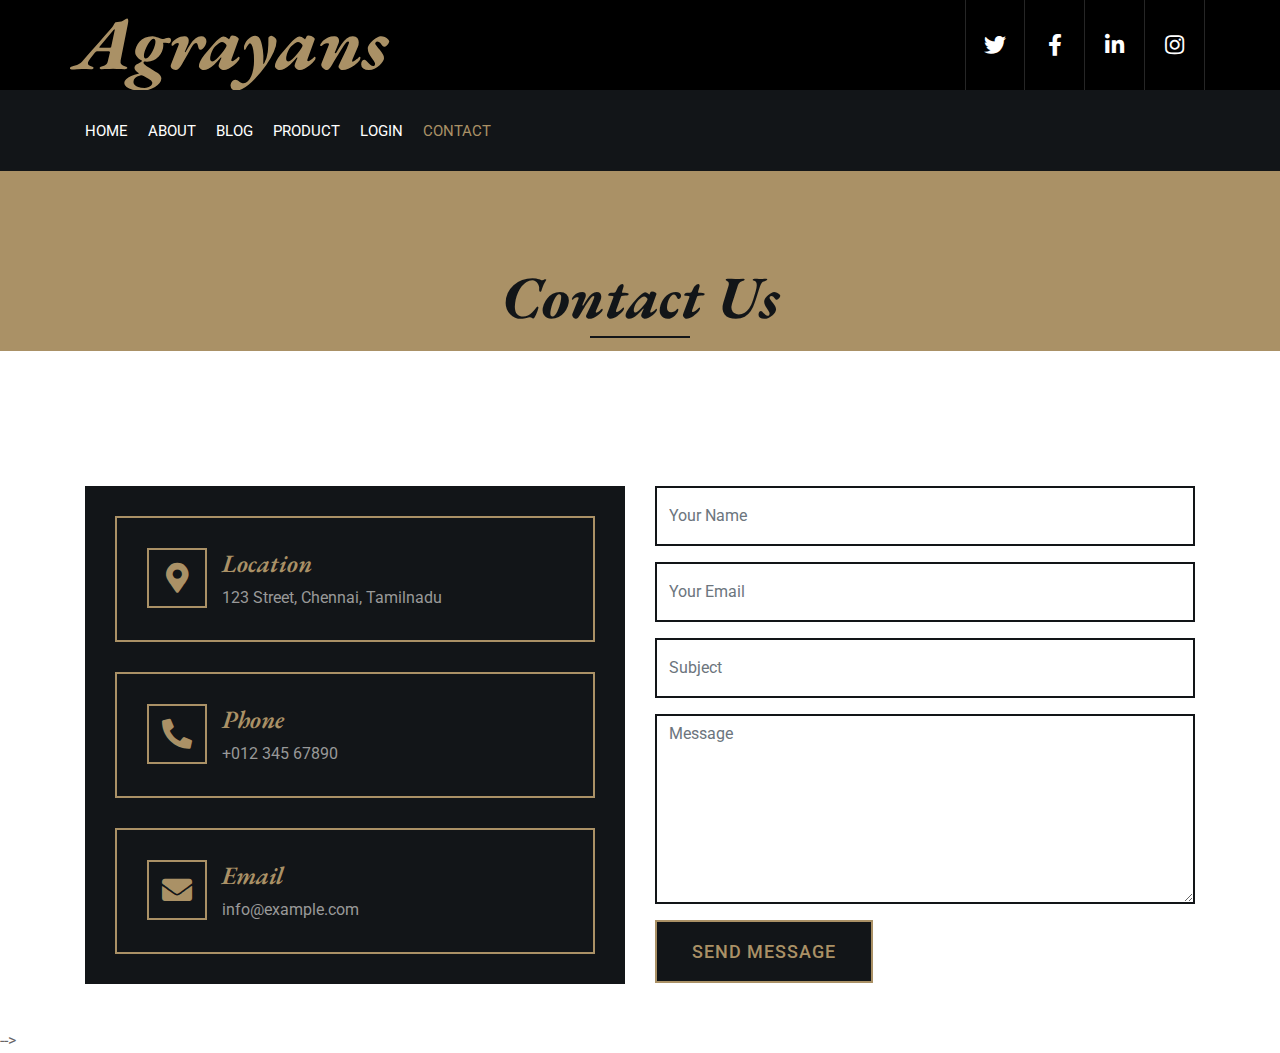
<file: template/contact.html>
<!DOCTYPE html>
<html lang="en">
    <head>
        <meta charset="utf-8">
        <title>Agraryans-Contact</title>
        <meta content="width=device-width, initial-scale=1.0" name="viewport">
        <meta content="Law Firm Website Template" name="keywords">
        <meta content="Law Firm Website Template" name="description">

        <!-- Favicon -->
        <link href="../static/img/favicon.ico" rel="icon">

        <!-- Google Font -->
        <link href="https://fonts.googleapis.com/css2?family=EB+Garamond:ital,wght@1,600;1,700;1,800&family=Roboto:wght@400;500&display=swap" rel="stylesheet"> 
        
        <!-- CSS Libraries -->
        <link href="https://stackpath.bootstrapcdn.com/bootstrap/4.4.1/css/bootstrap.min.css" rel="stylesheet">
        <link href="https://cdnjs.cloudflare.com/ajax/libs/font-awesome/5.10.0/css/all.min.css" rel="stylesheet">
        <link href="../static/lib/animate/animate.min.css" rel="stylesheet">
        <link href="../static/lib/owlcarousel/assets/owl.carousel.min.css" rel="stylesheet">

        <!-- Template Stylesheet -->
        <link href="../static/css/style.css" rel="stylesheet">
    </head>

    <body>
        <div class="wrapper">
            <!-- Top Bar Start -->
            <div class="top-bar">
                <div class="container-fluid">
                    <div class="row">
                        <div class="col-lg-3">
                            <div class="logo">
                                <a href="index.html">
                                    <h1>Agrayans</h1>
                                    <!-- <img src="img/logo.jpg" alt="Logo"> -->
                                </a>
                            </div>
                        </div>
                        <div class="col-lg-9">
                            <div class="top-bar-right">
                                <!-- <div class="text">
                                    <h2>8:00 - 9:00</h2>
                                    <p>Opening Hour Mon - Fri</p>
                                </div>
                                <div class="text">
                                    <h2>+123 456 7890</h2>
                                    <p>Call Us For Free Consultation</p>
                                </div> -->
                                <div class="social">
                                    <a href=""><i class="fab fa-twitter"></i></a>
                                    <a href=""><i class="fab fa-facebook-f"></i></a>
                                    <a href=""><i class="fab fa-linkedin-in"></i></a>
                                    <a href=""><i class="fab fa-instagram"></i></a>
                                </div>
                            </div>
                        </div>
                    </div>
                </div>
            </div>
            <!-- Top Bar End -->

            <!-- Nav Bar Start -->
            <div class="nav-bar">
                <div class="container-fluid">
                    <nav class="navbar navbar-expand-lg bg-dark navbar-dark">
                        <a href="#" class="navbar-brand">MENU</a>
                        <button type="button" class="navbar-toggler" data-toggle="collapse" data-target="#navbarCollapse">
                            <span class="navbar-toggler-icon"></span>
                        </button>

                        <div class="collapse navbar-collapse justify-content-between" id="navbarCollapse">
                            <!-- <div class="navbar-nav mr-auto"> -->
                                <!-- <a href="index.html" class="nav-item nav-link">Home</a>
                                <a href="about.html" class="nav-item nav-link">About</a>
                                <a href="service.html" class="nav-item nav-link">Practice</a>
                                <a href="team.html" class="nav-item nav-link">Attorneys</a>
                                <a href="portfolio.html" class="nav-item nav-link">Case Studies</a>
                                <div class="nav-item dropdown">
                                    <a href="#" class="nav-link dropdown-toggle" data-toggle="dropdown">Pages</a>
                                    <div class="dropdown-menu">
                                        <a href="blog.html" class="dropdown-item">Blog Page</a>
                                        <a href="single.html" class="dropdown-item">Single Page</a> -->
                                        <div class="navbar-nav mr-auto">
                                                <a href="index.html" class="nav-item nav-link ">Home</a>
                                                <a href="about.html" class="nav-item nav-link">About</a>
                                                <a href="blog.html" class="nav-item nav-link">Blog</a>
                                           <!-- <a href="team.html" class=" nav-item nav-link">Product</a> -->
                                                <a href="portfolio.html" class="nav-item nav-link">product</a>
                                                <a href="login.html" class="nav-item nav-link">Login</a>
                                                <a href="contact.html" class="nav-item nav-link active">Contact</a>
                                    </div>
                                </div>
                                <!-- <a href="contact.html" class="nav-item nav-link active">Contact</a> -->
                            </div>
                            <!-- <div class="ml-auto">
                                <a class="btn" href="">Get Appointment</a>
                            </div> -->
                        </div>
                    </nav>
                </div>
            </div>
            <!-- Nav Bar End -->
            
            
            <!-- Page Header Start -->
            <div class="page-header">
                <div class="container">
                    <div class="row">
                        <div class="col-12">
                            <h2>Contact Us</h2>
                        </div>
                        <!-- <div class="col-12">
                            <a href="">Home</a>
                            <a href="">Contact Us</a>
                        </div> -->
                    </div>
                </div>
            </div>
            <!-- Page Header End -->


            <!-- Contact Start -->
            <div class="contact">
                <div class="container">
                    <div class="section-header">
                        <!-- <h2>Contact Us</h2> -->
                    </div>
                    <div class="row">
                        <div class="col-md-6">
                            <div class="contact-info">
                                <div class="contact-item">
                                    <i class="fa fa-map-marker-alt"></i>
                                    <div class="contact-text">
                                        <h2>Location</h2>
                                        <p>123 Street, Chennai, Tamilnadu</p>
                                    </div>
                                </div>
                                <div class="contact-item">
                                    <i class="fa fa-phone-alt"></i>
                                    <div class="contact-text">
                                        <h2>Phone</h2>
                                        <p>+012 345 67890</p>
                                    </div>
                                </div>
                                <div class="contact-item">
                                    <i class="fa fa-envelope"></i>
                                    <div class="contact-text">
                                        <h2>Email</h2>
                                        <p>info@example.com</p>
                                    </div>
                                </div>
                            </div>
                        </div>
                        <div class="col-md-6">
                            <div class="contact-form">
                                <form>
                                    <div class="form-group">
                                        <input type="text" class="form-control" placeholder="Your Name" required="required" />
                                    </div>
                                    <div class="form-group">
                                        <input type="email" class="form-control" placeholder="Your Email" required="required" />
                                    </div>
                                    <div class="form-group">
                                        <input type="text" class="form-control" placeholder="Subject" required="required" />
                                    </div>
                                    <div class="form-group">
                                        <textarea class="form-control" placeholder="Message" required="required" ></textarea>
                                    </div>
                                    <div>
                                        <button class="btn" type="submit">Send Message</button>
                                    </div>
                                </form>
                            </div>
                        </div>
                    </div>
                </div>
            </div>
            <!-- Contact End -->


            <!-- Newsletter Start -->
            <!-- <div class="newsletter">
                <div class="container">
                    <div class="section-header">
                        <h2>Subscribe Our Newsletter</h2>
                    </div>
                    <div class="form">
                        <input class="form-control" placeholder="Email here">
                        <button class="btn">Submit</button>
                    </div>
                </div>
            </div> -->
            <!-- Newsletter End -->


            <!-- Footer Start -->
            <!-- <div class="footer">
                <div class="container">
                    <div class="row">
                        <div class="col-md-6 col-lg-4">
                            <div class="footer-about">
                                <h2>About Us</h2>
                                <p>
                                    Lorem ipsum dolor sit amet, consectetur adipiscing elit. Quisque eu lectus a leo tristique dictum nec non quam. Suspendisse convallis, tortor eu placerat rhoncus, lorem quam iaculis felis, sed eleifend lacus neque id eros. Integer convallis volutpat neque
                                </p>
                            </div>
                        </div>
                        <div class="col-md-6 col-lg-8">
                            <div class="row">
                        <div class="col-md-6 col-lg-4">
                            <div class="footer-link">
                                <h2>Services Areas</h2>
                                <a href="">Civil Law</a>
                                <a href="">Family Law</a>
                                <a href="">Business Law</a>
                                <a href="">Education Law</a>
                                <a href="">Immigration Law</a>
                            </div>
                        </div>
                        <div class="col-md-6 col-lg-4">
                            <div class="footer-link">
                                <h2>Useful Pages</h2>
                                <a href="">About Us</a>
                                <a href="">Practices</a>
                                <a href="">Attorneys</a>
                                <a href="">Case Studies</a>
                                <a href="">FAQs</a>
                            </div>
                        </div>
                        <div class="col-md-6 col-lg-4">
                            <div class="footer-contact">
                                <h2>Get In Touch</h2>
                                <p><i class="fa fa-map-marker-alt"></i>123 Street, New York, USA</p>
                                <p><i class="fa fa-phone-alt"></i>+012 345 67890</p>
                                <p><i class="fa fa-envelope"></i>info@example.com</p>
                                <div class="footer-social">
                                    <a href=""><i class="fab fa-twitter"></i></a>
                                    <a href=""><i class="fab fa-facebook-f"></i></a>
                                    <a href=""><i class="fab fa-youtube"></i></a>
                                    <a href=""><i class="fab fa-instagram"></i></a>
                                    <a href=""><i class="fab fa-linkedin-in"></i></a>
                                </div>
                            </div>
                        </div>
                        </div>
                    </div>
                    </div>
                </div>
                <div class="container footer-menu">
                    <div class="f-menu">
                        <a href="">Terms of use</a>
                        <a href="">Privacy policy</a>
                        <a href="">Cookies</a>
                        <a href="">Help</a>
                        <a href="">FQAs</a>
                    </div>
                </div>
                <div class="container copyright">
                    <div class="row">
                        <div class="col-md-6">
                            <p>&copy; <a href="https://htmlcodex.com/law-firm-website-template">HTML Codex</a>, All Right Reserved.</p>
                        </div>
                        <div class="col-md-6">
                            <p>Designed By <a href="https://htmlcodex.com">HTML Codex</a></p>
                        </div>
                    </div>
                </div>
            </div>
            <!-- Footer End -->
            
            <!-- <a href="#" class="back-to-top"><i class="fa fa-chevron-up"></i></a>
        </div> --> -->

        <!-- JavaScript Libraries -->
        <script src="https://code.jquery.com/jquery-3.4.1.min.js"></script>
        <script src="https://stackpath.bootstrapcdn.com/bootstrap/4.4.1/js/bootstrap.bundle.min.js"></script>
        <script src="../static/lib/easing/easing.min.js"></script>
        <script src="../static/lib/owlcarousel/owl.carousel.min.js"></script>
        <script src="../static/lib/isotope/isotope.pkgd.min.js"></script>

        <!-- Template Javascript -->
        <script src="../static/js/main.js"></script>
    </body>
</html>
</file>
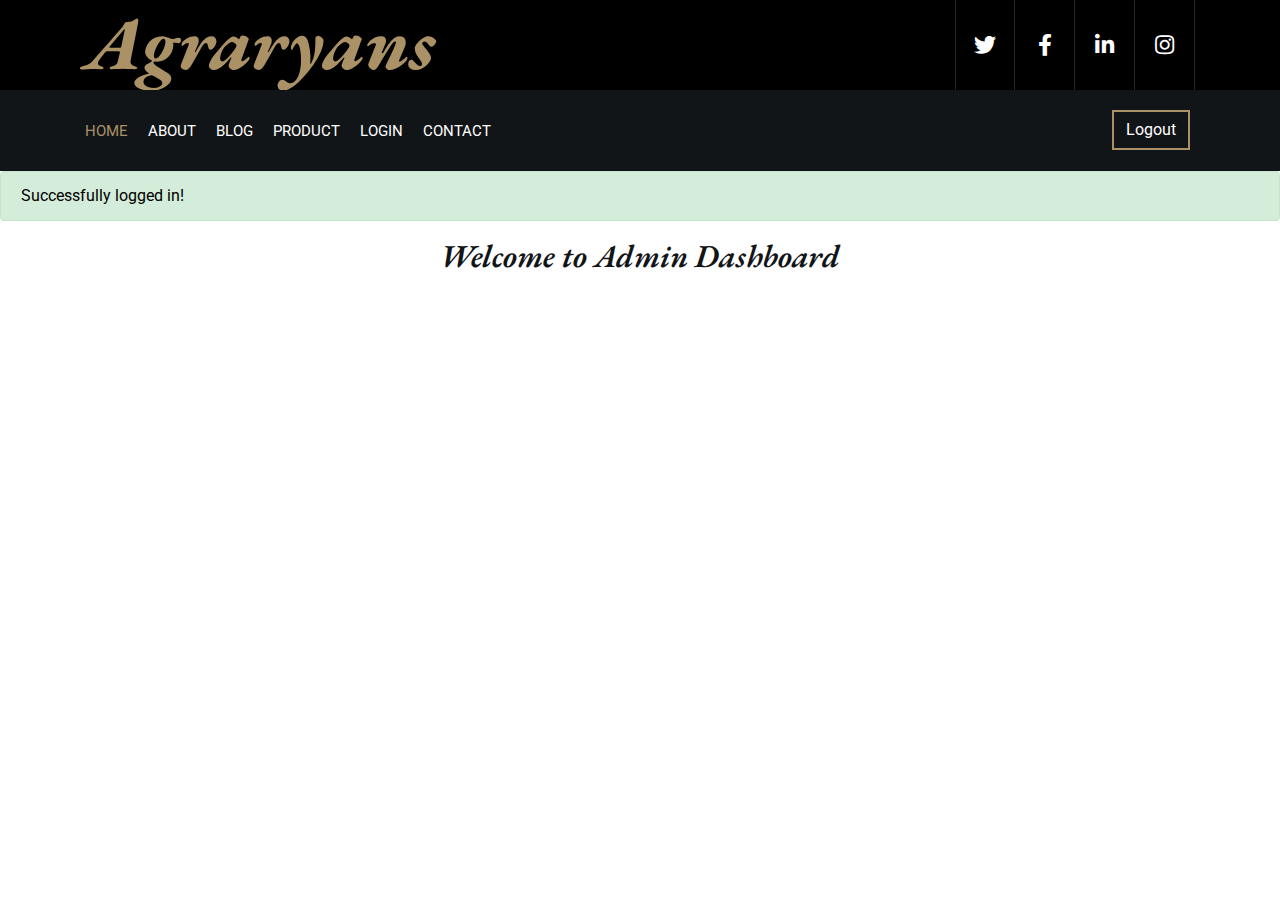
<file: template/dashboard admin.html>
<!DOCTYPE html>
<html>
    <head>
        <title>Admi-dashboard</title>
        <meta content="width=device-width, initial-scale=1.0" name="viewport">
        <meta content="Law Firm Website Template" name="keywords">
        <meta content="Law Firm Website Template" name="description">

        <!-- Favicon -->
        <link href="../static/img/favicon.ico" rel="icon">

        <!-- Google Font -->
        <link href="https://fonts.googleapis.com/css2?family=EB+Garamond:ital,wght@1,600;1,700;1,800&family=Roboto:wght@400;500&display=swap" rel="stylesheet"> 
        
        <!-- CSS Libraries -->
        <link href="https://stackpath.bootstrapcdn.com/bootstrap/4.4.1/css/bootstrap.min.css" rel="stylesheet">
        <link href="https://cdnjs.cloudflare.com/ajax/libs/font-awesome/5.10.0/css/all.min.css" rel="stylesheet">
        <link href="../static/lib/animate/animate.min.css" rel="stylesheet">
        <link href="../static/lib/owlcarousel/assets/owl.carousel.min.css" rel="stylesheet">

        <!-- Template Stylesheet -->
        <link href="../static/css/style.css" rel="stylesheet">
    </head>

    <body>
        
            <!-- <div class="alert alert-success" role="alert" style="color:black;">
                Successfully logged in!
              </div> -->
              <!-- <h1  style="text-align: center;">  Welcome to Dashboard</h1> -->

        <div class="wrapper">
            <!-- Top Bar Start -->
            <div class="top-bar">
                <div class="container">
                    <div class="row">
                        <div class="col-lg-3">
                            <div class="logo">
                                <a href="index.html">
                                    <h1>Agraryans</h1>
                                    <!-- <img src="img/logo.jpg" alt="Logo"> -->
                                </a>
                            </div>
                        </div>
                        <div class="col-lg-9">
                            <div class="top-bar-right">
                                
                                <!-- <div class="text">
                                    <h2>8:00 - 9:00</h2>
                                    <p>Opening Hour Mon - Fri</p>
                                </div> -->
                                <!-- <div class="text">
                                    <h2>+123 456 7890</h2>
                                    <p>Call Us For Free Consultation</p> -->
                                <!-- </div> -->
                                <div class="social">
                                    <a href=""><i class="fab fa-twitter"></i></a>
                                    <a href=""><i class="fab fa-facebook-f"></i></a>
                                    <a href=""><i class="fab fa-linkedin-in"></i></a>
                                    <a href=""><i class="fab fa-instagram"></i></a>
                                </div>
                            </div>
                        </div>
                    </div>
                </div>
            </div>
            <!-- Top Bar End -->

            <!-- Nav Bar Start -->
            <div class="nav-bar">
                <div class="container-fluid">
                    <nav class="navbar navbar-expand-lg bg-dark navbar-dark">
                        <a href="#" class="navbar-brand">MENU</a>
                        <button type="button" class="navbar-toggler" data-toggle="collapse" data-target="#navbarCollapse">
                            <span class="navbar-toggler-icon"></span>
                        </button>

                        <div class="collapse navbar-collapse justify-content-between" id="navbarCollapse">
                            <div class="navbar-nav mr-auto">
                                <a href="index.html" class="nav-item nav-link active">Home</a>
                                <a href="about.html" class="nav-item nav-link">About</a>
                                <a href="blog.html" class="nav-item nav-link">Blog</a>
                               <!-- <a href="team.html" class=" nav-item nav-link">Product</a> -->
                                <a href="portfolio.html" class="nav-item nav-link">product</a>
                                    <a href="login.html" class="nav-item nav-link">Login</a>
                                <!-- <div class="nav-item dropdown">
                                    <a href="#" class="nav-link dropdown-toggle" data-toggle="dropdown">Pages</a>
                                    <div class="dropdown-menu">
                                        <a href="blog.html" class="dropdown-item">Blog Page</a>
                                        <a href="single.html" class="dropdown-item">Single Page</a>
                                    </div>
                                </div> -->
                                <a href="contact.html" class="nav-item nav-link">Contact</a>
                            </div>
                            <!-- <div class="ml-auto">
                                <div class="col-lg-9"> -->
                             <!-- <div class="social-bar">
                                
                                <div class="social">
                                    <a href=""><i class="fab fa-twitter"></i></a>
                                    <a href=""><i class="fab fa-facebook-f"></i></a>
                                    <a href=""><i class="fab fa-linkedin-in"></i></a>
                                    <a href=""><i class="fab fa-instagram"></i></a>
                                </div>  -->
                              
                                    <!-- <input type="text" class="form-control" placeholder="search" name= "search" required="required"  >
                                    -->
                                   
                                        <!-- <form action="#">
                                            <input type="text"
                                                placeholder=" Search "  name="search">
                                            <button>
 <i class="fa fa-search"
                                                    style="font-size: 18px;">
                                                </i>
                                            </button>
                                        </form>
                                    </div> -->
                                    
                                    <!-- <form class="example" action="/action_page.php" style="margin:auto;max-width:300px">
                                        <input type="text" placeholder="Search.." name="search2"> -->
                                        <!-- <button type="submit"><i class="fa fa-search"></i></button> -->
                                     
                                <!-- <a class="btn" href="https://htmlcodex.com/law-firm-website-template">Login</a> -->
                               
                                <div class="ml-auto">
                                    <div class="col-lg-9">
                                        
                                            <!-- <button type="submit"><i class="fa fa-search"></i></button> -->
                                        
                                    <a class="btn" href="index.html">Logout</a>
                                 
                                  </div>
                                 </div>
                        </div>
                    </nav>
                </div>
            </div>
            <div class="alert alert-success" role="alert" style="color:black;">
                Successfully logged in!
              </div>
                            <h2 style="text-align: center">Welcome to Admin Dashboard</h2>
                       
            

         </body>
     <!-- JavaScript Libraries -->
     <script src="https://code.jquery.com/jquery-3.4.1.min.js"></script>
     <script src="https://stackpath.bootstrapcdn.com/bootstrap/4.4.1/js/bootstrap.bundle.min.js"></script>
     <script src="../static/lib/easing/easing.min.js"></script>
     <script src="../static/lib/owlcarousel/owl.carousel.min.js"></script>
     <script src="../static/lib/isotope/isotope.pkgd.min.js"></script>

     <!-- Template Javascript -->
     <script src="../static/js/main.js"></script>
 </body>
</html>
</file>
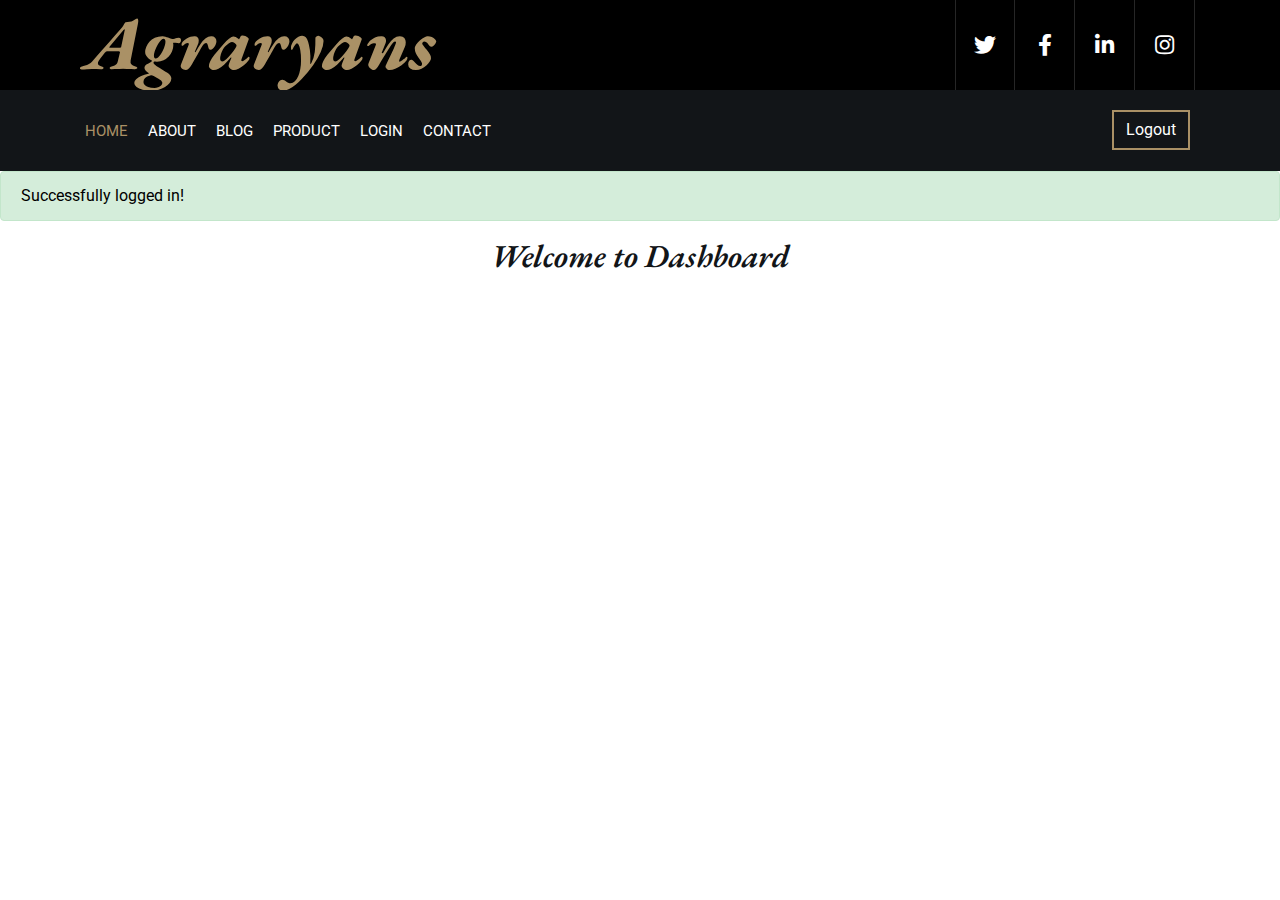
<file: template/dashboard.html>
<!DOCTYPE html>
<html>
    <head>
        <title>dashboard</title>
        <meta content="width=device-width, initial-scale=1.0" name="viewport">
        <meta content="Law Firm Website Template" name="keywords">
        <meta content="Law Firm Website Template" name="description">

        <!-- Favicon -->
        <link href="../static/img/favicon.ico" rel="icon">

        <!-- Google Font -->
        <link href="https://fonts.googleapis.com/css2?family=EB+Garamond:ital,wght@1,600;1,700;1,800&family=Roboto:wght@400;500&display=swap" rel="stylesheet"> 
        
        <!-- CSS Libraries -->
        <link href="https://stackpath.bootstrapcdn.com/bootstrap/4.4.1/css/bootstrap.min.css" rel="stylesheet">
        <link href="https://cdnjs.cloudflare.com/ajax/libs/font-awesome/5.10.0/css/all.min.css" rel="stylesheet">
        <link href="../static/lib/animate/animate.min.css" rel="stylesheet">
        <link href="../static/lib/owlcarousel/assets/owl.carousel.min.css" rel="stylesheet">

        <!-- Template Stylesheet -->
        <link href="../static/css/style.css" rel="stylesheet">
    </head>

    <body>
        
            <!-- <div class="alert alert-success" role="alert" style="color:black;">
                Successfully logged in!
              </div> -->
              <!-- <h1  style="text-align: center;">  Welcome to Dashboard</h1> -->

        <div class="wrapper">
            <!-- Top Bar Start -->
            <div class="top-bar">
                <div class="container">
                    <div class="row">
                        <div class="col-lg-3">
                            <div class="logo">
                                <a href="index.html">
                                    <h1>Agraryans</h1>
                                    <!-- <img src="img/logo.jpg" alt="Logo"> -->
                                </a>
                            </div>
                        </div>
                        <div class="col-lg-9">
                            <div class="top-bar-right">
                                
                                <!-- <div class="text">
                                    <h2>8:00 - 9:00</h2>
                                    <p>Opening Hour Mon - Fri</p>
                                </div> -->
                                <!-- <div class="text">
                                    <h2>+123 456 7890</h2>
                                    <p>Call Us For Free Consultation</p> -->
                                <!-- </div> -->
                                <div class="social">
                                    <a href=""><i class="fab fa-twitter"></i></a>
                                    <a href=""><i class="fab fa-facebook-f"></i></a>
                                    <a href=""><i class="fab fa-linkedin-in"></i></a>
                                    <a href=""><i class="fab fa-instagram"></i></a>
                                </div>
                            </div>
                        </div>
                    </div>
                </div>
            </div>
            <!-- Top Bar End -->

            <!-- Nav Bar Start -->
            <div class="nav-bar">
                <div class="container-fluid">
                    <nav class="navbar navbar-expand-lg bg-dark navbar-dark">
                        <a href="#" class="navbar-brand">MENU</a>
                        <button type="button" class="navbar-toggler" data-toggle="collapse" data-target="#navbarCollapse">
                            <span class="navbar-toggler-icon"></span>
                        </button>

                        <div class="collapse navbar-collapse justify-content-between" id="navbarCollapse">
                            <div class="navbar-nav mr-auto">
                                <a href="index.html" class="nav-item nav-link active">Home</a>
                                <a href="about.html" class="nav-item nav-link">About</a>
                                <a href="blog.html" class="nav-item nav-link">Blog</a>
                               <!-- <a href="team.html" class=" nav-item nav-link">Product</a> -->
                                <a href="portfolio.html" class="nav-item nav-link">product</a>
                                    <a href="login.html" class="nav-item nav-link">Login</a>
                                <!-- <div class="nav-item dropdown">
                                    <a href="#" class="nav-link dropdown-toggle" data-toggle="dropdown">Pages</a>
                                    <div class="dropdown-menu">
                                        <a href="blog.html" class="dropdown-item">Blog Page</a>
                                        <a href="single.html" class="dropdown-item">Single Page</a>
                                    </div>
                                </div> -->
                                <a href="contact.html" class="nav-item nav-link">Contact</a>
                            </div>
                            <!-- <div class="ml-auto">
                                <div class="col-lg-9"> -->
                             <!-- <div class="social-bar">
                                
                                <div class="social">
                                    <a href=""><i class="fab fa-twitter"></i></a>
                                    <a href=""><i class="fab fa-facebook-f"></i></a>
                                    <a href=""><i class="fab fa-linkedin-in"></i></a>
                                    <a href=""><i class="fab fa-instagram"></i></a>
                                </div>  -->
                              
                                    <!-- <input type="text" class="form-control" placeholder="search" name= "search" required="required"  >
                                    -->
                                   
                                        <!-- <form action="#">
                                            <input type="text"
                                                placeholder=" Search "  name="search">
                                            <button>
 <i class="fa fa-search"
                                                    style="font-size: 18px;">
                                                </i>
                                            </button>
                                        </form>
                                    </div> -->
                                    
                                    <!-- <form class="example" action="/action_page.php" style="margin:auto;max-width:300px">
                                        <input type="text" placeholder="Search.." name="search2"> -->
                                        <!-- <button type="submit"><i class="fa fa-search"></i></button> -->
                                     
                                <!-- <a class="btn" href="https://htmlcodex.com/law-firm-website-template">Login</a> -->
                               
                                <div class="ml-auto">
                                    <div class="col-lg-9">
                                        
                                            <!-- <button type="submit"><i class="fa fa-search"></i></button> -->
                                        
                                    <a class="btn" href="index.html">Logout</a>
                                 
                                  </div>
                                 </div>
                        </div>
                    </nav>
                </div>
            </div>
            <div class="alert alert-success" role="alert" style="color:black;">
                Successfully logged in!
              </div>
                            <h2 style="text-align: center">Welcome to Dashboard</h2>
                       
            

         </body>
     <!-- JavaScript Libraries -->
     <script src="https://code.jquery.com/jquery-3.4.1.min.js"></script>
     <script src="https://stackpath.bootstrapcdn.com/bootstrap/4.4.1/js/bootstrap.bundle.min.js"></script>
     <script src="../static/lib/easing/easing.min.js"></script>
     <script src="../static/lib/owlcarousel/owl.carousel.min.js"></script>
     <script src="../static/lib/isotope/isotope.pkgd.min.js"></script>

     <!-- Template Javascript -->
     <script src="../static/js/main.js"></script>
 </body>
</html>
</file>
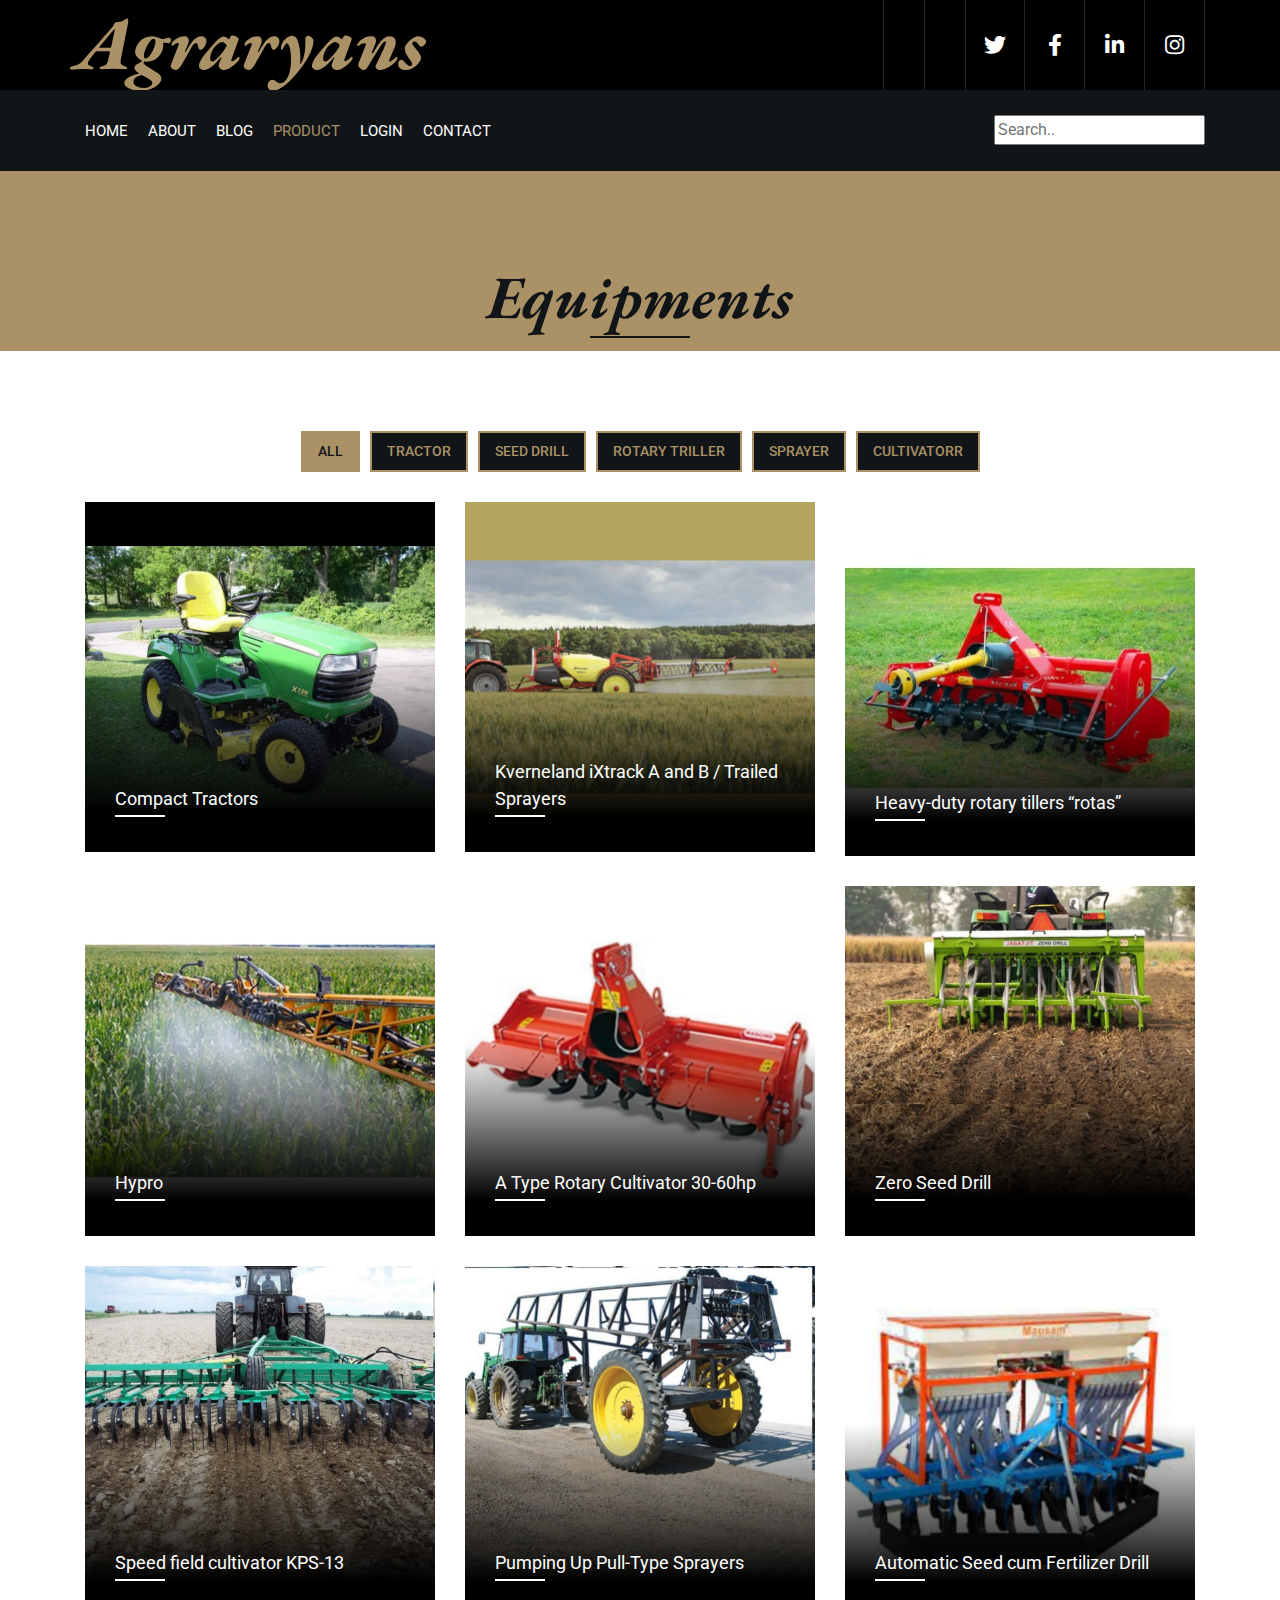
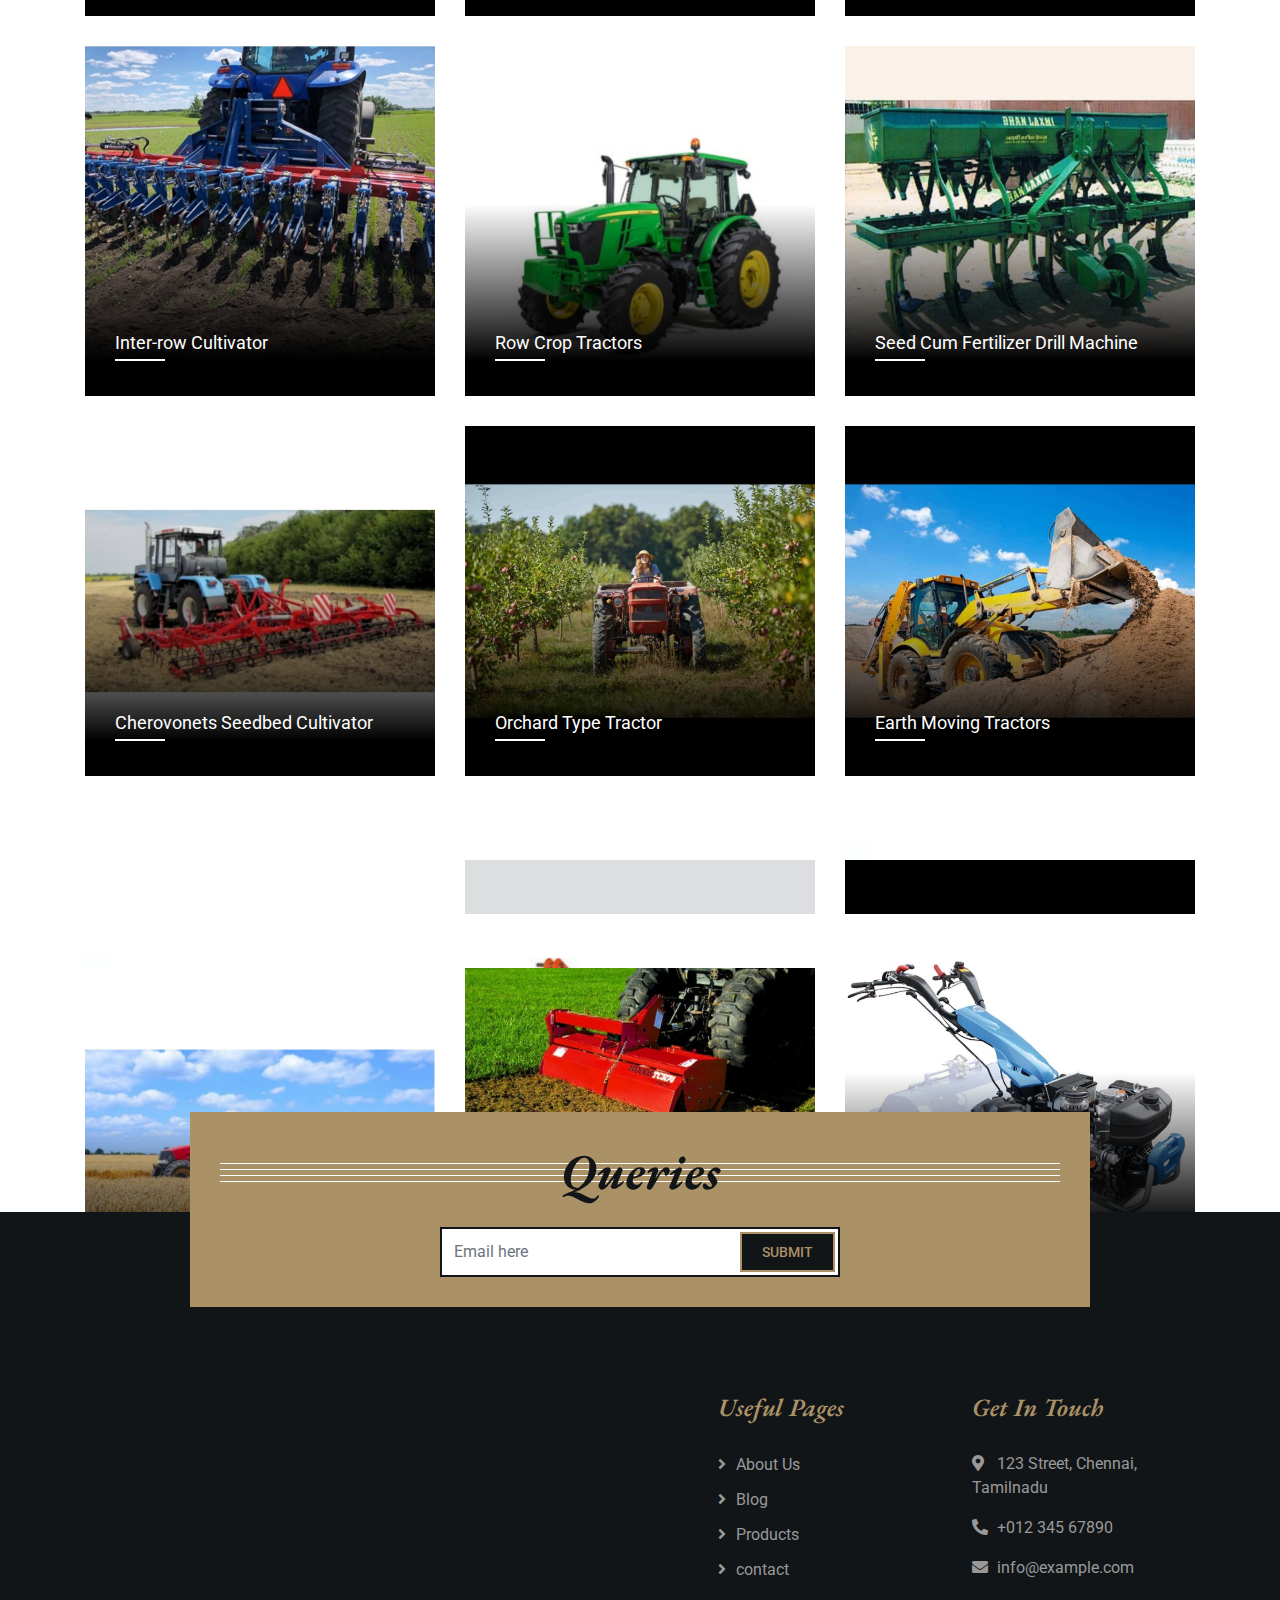
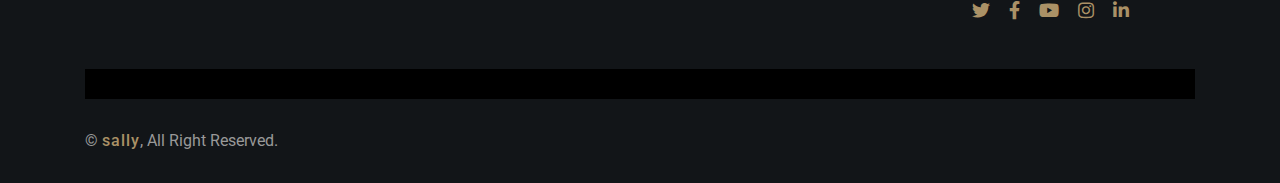
<file: template/portfolio.html>
<!DOCTYPE html>
<html lang="en">
    <head>
        <meta charset="utf-8">
        <title>Agraryans Portfolio</title>
        <meta content="width=device-width, initial-scale=1.0" name="viewport">
        <meta content="Law Firm Website Template" name="keywords">
        <meta content="Law Firm Website Template" name="description">

        <!-- Favicon -->
        <link href="../static/img/favicon.ico" rel="icon">

        <!-- Google Font -->
        <link href="https://fonts.googleapis.com/css2?family=EB+Garamond:ital,wght@1,600;1,700;1,800&family=Roboto:wght@400;500&display=swap" rel="stylesheet"> 
        
        <!-- CSS Libraries -->
        <link href="https://stackpath.bootstrapcdn.com/bootstrap/4.4.1/css/bootstrap.min.css" rel="stylesheet">
        <link href="https://cdnjs.cloudflare.com/ajax/libs/font-awesome/5.10.0/css/all.min.css" rel="stylesheet">
        <link href="../static/lib/animate/animate.min.css" rel="stylesheet">
        <link href="../static/lib/owlcarousel/assets/owl.carousel.min.css" rel="stylesheet">

        <!-- Template Stylesheet -->
        <link href="../static/css/style.css" rel="stylesheet">
    </head>

    <body>
        <div class="wrapper">
            <!-- Top Bar Start -->
            <div class="top-bar">
                <div class="container-fluid">
                    <div class="row">
                        <div class="col-lg-3">
                            <div class="logo">
                                <a href="index.html">
                                    <h1>Agraryans</h1>
                                    <!-- <img src="img/logo.jpg" alt="Logo"> -->
                                </a>
                            </div>
                        </div>
                        <div class="col-lg-9">
                            <div class="top-bar-right">
                                <div class="text">
                                    <!-- <h2>8:00 - 9:00</h2>
                                    <p>Opening Hour Mon - Fri</p> -->
                                </div>
                                <div class="text">
                                    <!-- <h2>+123 456 7890</h2>
                                    <p>Call Us For Free Consultation</p> -->
                                </div>
                                <div class="social">
                                    <a href=""><i class="fab fa-twitter"></i></a>
                                    <a href=""><i class="fab fa-facebook-f"></i></a>
                                    <a href=""><i class="fab fa-linkedin-in"></i></a>
                                    <a href=""><i class="fab fa-instagram"></i></a>
                                </div>
                            </div>
                        </div>
                    </div>
                </div>
            </div>
            <!-- Top Bar End -->

            <!-- Nav Bar Start -->
            <div class="nav-bar">
                <div class="container-fluid">
                    <nav class="navbar navbar-expand-lg bg-dark navbar-dark">
                        <a href="#" class="navbar-brand">MENU</a>
                        <button type="button" class="navbar-toggler" data-toggle="collapse" data-target="#navbarCollapse">
                            <span class="navbar-toggler-icon"></span>
                        </button>

                        <div class="collapse navbar-collapse justify-content-between" id="navbarCollapse">
                            <div class="navbar-nav mr-auto">
                                <a href="index.html" class="nav-item nav-link">Home</a>
                                <a href="about.html" class="nav-item nav-link">About</a>
                                <a href="blog.html" class="nav-item nav-link">Blog</a>
                                <!-- <a href="Prod.html" class="nav-item nav-link">Attorneys</a> -->
                                <a href="portfolio.html" class="nav-item nav-link active">Product</a>
                                <a href="login.html" class="nav-item nav-link">Login</a>
                                <a href="contact.html" class="nav-item nav-link">Contact</a>
                                <!-- <div class="nav-item dropdown">
                                    <a href="#" class="nav-link dropdown-toggle" data-toggle="dropdown">Pages</a>
                                    <div class="dropdown-menu">
                                        <a href="blog.html" class="dropdown-item">Blog Page</a>
                                        <a href="single.html" class="dropdown-item">Single Page</a>
                                    </div> -->
                                </div>
                               
                            </div>
                            <div class="ml-auto">
                                <!-- <a class="btn" href="">Get Appointment</a> -->
                                <form class="example" action="/action_page.php" style="margin:auto;max-width:300px">
                                    <input type="text" placeholder="Search.." name="search2">
                                    <!-- <button type="submit"><i class="fa fa-search"></i></button> -->
                                  </form>
                            </div>
                        </div>
                    </nav>
                </div>
            </div>
            <!-- Nav Bar End -->
            
            
            <!-- Page Header Start -->
            <div class="page-header">
                <div class="container">
                    <div class="row">
                        <div class="col-12">
                            <h2>Equipments</h2>
                        </div>
                        <!-- <div class="col-12">
                            <a href="">Home</a>
                            <a href="">Case Studies</a>
                        </div> -->
                    </div>
                </div>
            </div>
            <!-- Page Header End -->


            <!-- Portfolio Start -->
            <div class="portfolio">
                <div class="container">
                    <!-- <div class="section-header">
                        <h2>Our Case Studies</h2>
                    </div> -->
                    <div class="row">
                        <div class="col-12">
                            <ul id="portfolio-flters">
                                <li data-filter="*" class="filter-active">All</li>
                                <li data-filter=".first">Tractor</li>
                                <li data-filter=".second">Seed Drill</li>
                                <li data-filter=".third">Rotary Triller</li>
                                <li data-filter=".fourth">Sprayer</li>
                                <li data-filter=".five">Cultivatorr</li>
                                <!-- <li data-filter=".six">Wheel Tractor</li> -->
                            </ul>
                        </div>
                    </div>
                    <div class="row portfolio-container" style="color:white"> 
                        <div class="col-lg-4 col-md-6 col-sm-12 portfolio-item first">
                            <div class="portfolio-wrap">
                                <img src="../static/img/trac1.jpg" alt="Portfolio Image" height=50px width=50px>
                                <figure>
                                    <!-- <p>Crime</p> -->
                                   <p>  Compact Tractors</p>
                                    <!-- <span>01-Jan-2045</span> -->
                                </figure>
                            </div>
                        </div>
                        <div class="col-lg-4 col-md-6 col-sm-12 portfolio-item fourth " >
                            <div class="portfolio-wrap">
                                <img src="../static/img/sp1.jpg" alt="Portfolio Image"height=100px width=50px>
                                <figure>
                                    <!-- <p>Politics</p> -->
                                    <p> 
                                        
                                        Kverneland iXtrack A and B / Trailed Sprayers
                                       </p>
                                    <!-- <span>01-Jan-2045</span> -->
                                </figure>
                            </div>
                        </div>
                        <div class="col-lg-4 col-md-6 col-sm-12 portfolio-item third">
                            <div class="portfolio-wrap">
                                <img src="../static/img/rot4.jpg" alt="Portfolio Image">
                                <figure>
                                    <!-- <p>Family</p> -->
                                    <p> 
                                        
                                        Heavy-duty rotary tillers “rotas”</p>
                                    <!-- <span>01-Jan-2045</span> -->
                                </figure>
                            </div>
                        </div>
                        <div class="col-lg-4 col-md-6 col-sm-12 portfolio-item fourth">
                            <div class="portfolio-wrap">
                                <img src="../static/img/sp2.jpg" alt="Portfolio Image">
                                <figure>
                                    <!-- <p>Finance</p> -->
                                    <p>
                                        
                                        Hypro</p>
                                    <!-- <span>01-Jan-2045</span> -->
                                  
                                   
                                </figure>
                               
                            </div>
                        </div>
                        <div class="col-lg-4 col-md-6 col-sm-12 portfolio-item third">
                            <div class="portfolio-wrap">
                                <img src="../static/img/rot5.jpg" alt="Portfolio Image">
                                <figure>
                                    <!-- <p>Family</p> -->
                                    <p> 
                                        
                                       A Type Rotary Cultivator 30-60hp</p>
                                    <!-- <span>01-Jan-2045</span> -->
                                </figure>
                            </div>
                        </div>
                        <div class="col-lg-4 col-md-6 col-sm-12 portfolio-item second">
                            <div class="portfolio-wrap">
                                <img src="../static/img/sed1.jpg" alt="Portfolio Image">
                                <figure>
                                    <!-- <p>Business</p> -->
                                    <p>
                                        Zero Seed Drill </p>
                                    <!-- <span>01-Jan-2045</span> -->
                                </figure>
                            </div>
                        </div>
                        <div class="col-lg-4 col-md-6 col-sm-12 portfolio-item five">
                            <div class="portfolio-wrap">
                                <img src="../static/img/cul7.jpg" alt="Portfolio Image">
                                <figure>
                                    <p>
                                    Speed field cultivator KPS-13</p>
                                    <!-- <a href="#">Property Sharing Case</a>
                                    <span>01-Jan-2045</span> -->
                                </figure>
                            </div>
                        </div>
                        <div class="col-lg-4 col-md-6 col-sm-12 portfolio-item fourth">
                            <div class="portfolio-wrap">
                                <img src="../static/img/sp3.jpg" alt="Portfolio Image">
                                <figure>
                                    <!-- <p>Finance</p> -->
                                    <p>Pumping Up Pull-Type Sprayers</p>
                                    <!-- <span>01-Jan-2045</span> -->
                                  
                                   
                                </figure>
                               
                            </div>
                        </div>
                        <div class="col-lg-4 col-md-6 col-sm-12 portfolio-item second">
                            <div class="portfolio-wrap">
                                <img src="../static/img/sed2.jpg" alt="Portfolio Image">
                                <figure>
                                    <!-- <p>Business</p> -->
                                    <p>
                                       Automatic Seed cum Fertilizer Drill  </p>
                                    <!-- <span>01-Jan-2045</span> -->
                                </figure>
                            </div>
                        </div>
                        <div class="col-lg-4 col-md-6 col-sm-12 portfolio-item five">
                            <div class="portfolio-wrap">
                                <img src="../static/img/cul2.jpg" alt="Portfolio Image">
                                <figure>
                                    <!-- <p>Finance</p> -->
                                    <p> 
                                        
                                        Inter-row Cultivator</p>
                                    <!-- <span>01-Jan-2045</span> -->
                                  
                                   
                                </figure>
                               
                            </div>
                        </div>
                        <div class="col-lg-4 col-md-6 col-sm-12 portfolio-item first">
                            <div class="portfolio-wrap">
                                <img src="../static/img/trac2.jpg" alt="Portfolio Image">
                                <figure>
                                    <!-- <p>Finance</p> -->
                                    <p>  Row Crop Tractors</p>
                                    <!-- <span>01-Jan-2045</span> -->
                                  
                                   
                                </figure>
                               
                            </div>
                        </div>
                        <div class="col-lg-4 col-md-6 col-sm-12 portfolio-item second">
                            <div class="portfolio-wrap">
                                <img src="../static/img/sed3.jpg" alt="Portfolio Image">
                                <figure>
                                    <!-- <p>Business</p> -->
                                    <p>
                                      Seed Cum Fertilizer Drill Machine  </p>
                                    <!-- <span>01-Jan-2045</span> -->
                                </figure>
                            </div>
                        </div>
                        <div class="col-lg-4 col-md-6 col-sm-12 portfolio-item five">
                            <div class="portfolio-wrap">
                                <img src="../static/img/cul6.jpg" alt="Portfolio Image">
                                <figure>
                                    <p>
                                        
                                        Cherovonets Seedbed Cultivator</p>
                                    <!-- <a href="#"> Compact Tractors</a> -->
                                    <!-- <span>01-Jan-2045</span> -->
                                  
                                   
                                </figure>
                               
                            </div>
                        </div>
                        <div class="col-lg-4 col-md-6 col-sm-12 portfolio-item first">
                            <div class="portfolio-wrap">
                                <img src="../static/img/trac6.jpg" alt="Portfolio Image">
                                <figure>
                                    <!-- <p>Finance</p> -->
                                    <p> Orchard Type Tractor</p>
                                    <!-- <span>01-Jan-2045</span> -->
                                  
                                   
                                </figure>
                               
                            </div>
                        </div>
                        <div class="col-lg-4 col-md-6 col-sm-12 portfolio-item first">
                            <div class="portfolio-wrap">
                                <img src="../static/img/trac7.jpg" alt="Portfolio Image">
                                <figure>
                                    <!-- <p>Finance</p> -->
                                    <p> Earth Moving Tractors</p>
                                    <!-- <span>01-Jan-2045</span> -->
                                  
                                   
                                </figure>
                               
                            </div>
                        </div>
                        <div class="col-lg-4 col-md-6 col-sm-12 portfolio-item fourth">
                            <div class="portfolio-wrap">
                                <img src="../static/img/sp4.jpg" alt="Portfolio Image">
                                <figure>
                                    <p>
                                        
                                        Trailed Orchard Sprayer</p>
                                    
                                    <!-- <span>01-Jan-2045</span> -->
                                  
                                   
                                </figure>
                               
                            </div>
                        </div>
                        <div class="col-lg-4 col-md-6 col-sm-12 portfolio-item second">
                            <div class="portfolio-wrap">
                                <img src="../static/img/sed4.jpg" alt="Portfolio Image">
                                <figure>
                                    <!-- <p>Business</p> -->
                                    <p>
                                      Universal Seed Drill(Wheat Planter)  </p>
                                    <!-- <span>01-Jan-2045</span> -->
                                </figure>
                            </div>
                        </div>
                        <div class="col-lg-4 col-md-6 col-sm-12 portfolio-item five">
                            <div class="portfolio-wrap">
                                <img src="../static/img/cul3.jpg" alt="Portfolio Image">
                                <figure>
                                    <!-- <p>Finance</p> -->
                                    <p>
                                    
                                        FLORIN field cultivator</p>
                                    <!-- <span>01-Jan-2045</span> -->
                                  
                                   
                                </figure>
                               
                            </div>
                        </div>
                        <div class="col-lg-4 col-md-6 col-sm-12 portfolio-item five">
                            <div class="portfolio-wrap">
                                <img src="../static/img/cul5.jpg" alt="Portfolio Image">
                                <figure>
                                    <p>
                                        
                                        FC15 Series Field Cultivator</p>
                                    <!-- <a href="#"> Compact Tractors</a> -->
                                    <!-- <span>01-Jan-2045</span> -->
                                  
                                   
                                </figure>
                               
                            </div>
                        </div>
                        <div class="col-lg-4 col-md-6 col-sm-12 portfolio-item third">
                            <div class="portfolio-wrap">
                                <img src="../static/img/rot3.jpg" alt="Portfolio Image">
                                <figure>
                                    <p>
                                  TWO-WAY MOVEMENT HEAVY TYPE ROTARY TILLERS</p>
                                    <!-- <a href="#">  Implement carrier Tractors</a> -->
                                    <!-- <span>01-Jan-2045</span> -->
                                  
                                   
                                </figure>
                               
                            </div>
                        </div>
                        <div class="col-lg-4 col-md-6 col-sm-12 portfolio-item first">
                            <div class="portfolio-wrap">
                                <img src="../static/img/trac3.jpg" alt="Portfolio Image">
                                <figure>
                                    <!-- <p>Finance</p> -->
                                    <p>  Utility Tractors</p>
                                    <!-- <span>01-Jan-2045</span> -->
                                  
                                   
                                </figure>
                               
                            </div>
                        </div>
                        <div class="col-lg-4 col-md-6 col-sm-12 portfolio-item five">
                            <div class="portfolio-wrap">
                                <img src="../static/img/cul4.jpg" alt="Portfolio Image">
                                <figure>
                                    <p>
                                    
                                        Alloway Row Crop Cultivators</p>
                                    
                                    <!-- <span>01-Jan-2045</span> -->
                                  
                                   
                                </figure>
                               
                            </div>
                        </div>
                        <div class="col-lg-4 col-md-6 col-sm-12 portfolio-item third">
                            <div class="portfolio-wrap">
                                <img src="../static/img/rot2.jpg" alt="Portfolio Image">
                                <figure>
                                    <p>
                                   Rotoking Rotary Tiller</p>
                                    <!-- <a href="#">  Implement carrier Tractors</a> -->
                                    <!-- <span>01-Jan-2045</span> -->
                                  
                                   
                                </figure>
                               
                            </div>
                        </div>
                        <div class="col-lg-4 col-md-6 col-sm-12 portfolio-item first">
                            <div class="portfolio-wrap">
                                <img src="../static/img/trac5.jpg" alt="Portfolio Image">
                                <figure>
                                    <p> Two-wheel tractors</p>
                                    <!-- <a href="#"> Compact Tractors</a> -->
                                    <!-- <span>01-Jan-2045</span> -->
                                  
                                   
                                </figure>
                               
                            </div>
                        </div>
                        <div class="col-lg-4 col-md-6 col-sm-12 portfolio-item first">
                            <div class="portfolio-wrap">
                                <img src="../static/img/trac4.jpg" alt="Portfolio Image">
                                <figure>
                                    <p>Implement carrier Tractors</p>
                                    <!-- <a href="#"> </a> -->
                                    <!-- <span>01-Jan-2045</span> -->
                                  
                                   
                                </figure>
                               
                            </div>
                        </div>
                        <div class="col-lg-4 col-md-6 col-sm-12 portfolio-item third">
                            <div class="portfolio-wrap">
                                <img src="../static/img/rot1.jpg" alt="Portfolio Image">
                                <figure>
                                    <p>
                                    
                                        Forward and Reverse Rotary Tillers</p>
                                    <!-- <a href="#">  Implement carrier Tractors</a> -->
                                    <!-- <span>01-Jan-2045</span> -->
                                  
                                   
                                </figure>
                               
                            </div>
                        </div>
                    </div>
                    <div class="row">
                        <!-- <div class="col-12 load-more">
                            <a class="btn" href="#">Load More</a>
                        </div> -->
                    </div>
                </div>
            </div>
            <!-- Portfolio Start -->


            <!-- Newsletter Start -->
            <div class="newsletter">
                <div class="container">
                    <div class="section-header">
                        <h2>Queries</h2>
                    </div>
                    <div class="form">
                        <input class="form-control" placeholder="Email here">
                        <button class="btn">Submit</button>
                    </div>
                </div>
            </div>
            <!-- Newsletter End -->


            <!-- Footer Start -->
            <div class="footer">
                <div class="container">
                    <div class="row">
                        <div class="col-md-6 col-lg-4">
                            <div class="footer-about">
                                <!-- <h2>About Us</h2>
                                <p>
                                    Lorem ipsum dolor sit amet, consectetur adipiscing elit. Quisque eu lectus a leo tristique dictum nec non quam. Suspendisse convallis, tortor eu placerat rhoncus, lorem quam iaculis felis, sed eleifend lacus neque id eros. Integer convallis volutpat neque
                                </p> -->
                            </div>
                        </div>
                        <div class="col-md-6 col-lg-8">
                            <div class="row">
                        <div class="col-md-6 col-lg-4">
                            <div class="footer-link">
                                <!-- <h2>Services Areas</h2>
                                <a href="">Civil Law</a>
                                <a href="">Family Law</a>
                                <a href="">Business Law</a>
                                <a href="">Education Law</a>
                                <a href="">Immigration Law</a> -->
                            </div>
                        </div>
                        <div class="col-md-6 col-lg-4">
                            <div class="footer-link">
                                <h2>Useful Pages</h2>
                                <a href="about.html">About Us</a>
                                <a href="blog.html">Blog</a>
                                <a href="portfolio.html">Products</a>
                                <a href="contact.html">contact</a>
                                <!-- <a href="">FAQs</a> -->
                            </div>
                        </div>
                        <div class="col-md-6 col-lg-4">
                            <div class="footer-contact">
                                <h2>Get In Touch</h2>
                                <p><i class="fa fa-map-marker-alt"></i>123 Street, Chennai, Tamilnadu</p>
                                <p><i class="fa fa-phone-alt"></i>+012 345 67890</p>
                                <p><i class="fa fa-envelope"></i>info@example.com</p>
                                <div class="footer-social">
                                    <a href=""><i class="fab fa-twitter"></i></a>
                                    <a href=""><i class="fab fa-facebook-f"></i></a>
                                    <a href=""><i class="fab fa-youtube"></i></a>
                                    <a href=""><i class="fab fa-instagram"></i></a>
                                    <a href=""><i class="fab fa-linkedin-in"></i></a>
                                </div>
                            </div>
                        </div>
                        </div>
                    </div>
                    </div>
                </div>
                <div class="container footer-menu">
                    <div class="f-menu">
                        <!-- <a href="">Terms of use</a>
                        <a href="">Privacy policy</a>
                        <a href="">Cookies</a>
                        <a href="">Help</a>
                        <a href="">FQAs</a> -->
                    </div>
                </div>
                <div class="container copyright">
                    <div class="row">
                        <div class="col-md-6">
                            <p>&copy; <a href="">sally</a>, All Right Reserved.</p>
                        </div>
                        <div class="col-md-6">
                            <!-- <p>Designed By <a href="https://htmlcodex.com">HTML Codex</a></p> -->
                        </div>
                    </div>
                </div>
            </div>
            <!-- Footer End -->
            
            <a href="#" class="back-to-top"><i class="fa fa-chevron-up"></i></a>
        </div>

        <!-- JavaScript Libraries -->
        <script src="https://code.jquery.com/jquery-3.4.1.min.js"></script>
        <script src="https://stackpath.bootstrapcdn.com/bootstrap/4.4.1/js/bootstrap.bundle.min.js"></script>
        <script src="../static/lib/easing/easing.min.js"></script>
        <script src="../static/lib/owlcarousel/owl.carousel.min.js"></script>
        <script src="../static/lib/isotope/isotope.pkgd.min.js"></script>

        <!-- Template Javascript -->
        <script src="../static/js/main.js"></script>
    </body>
</html>
</file>
<file: static/css/style.css>
/*******************************/
/********* General CSS *********/
/*******************************/
body {
    color: #666666;
    background: #ffffff;
    font-family: 'Roboto', sans-serif;
    font-weight: 400;
}

h1,
h2, 
h3, 
h4,
h5, 
h6 {
    font-family: 'EB Garamond', serif;
    font-weight: 600;
    font-style: italic;
    color: #121518;
}

a {
    color: #454545;
    transition: .3s;
}

a:hover,
a:active,
a:focus {
    color: #aa9166;
    outline: none;
    text-decoration: none;
}

.btn:focus {
    box-shadow: none;
}

.wrapper {
    position: relative;
    width: 100%;
    /* max-width: 1366px; */
    margin: 0 auto;
    background: cover;
}

.back-to-top {
    position: fixed;
    display: none;
    background: #aa9166;
    color: #121518;
    width: 44px;
    height: 44px;
    text-align: center;
    line-height: 1;
    /* font-size: 22px;
    right: 15px;
    bottom: 15px; */
    transition: background 0.5s;
    z-index: 9;
}

.back-to-top:hover {
    color: #aa9166;
    background: #121518;
}

.back-to-top i {
    padding-top: 10px;
}


/**********************************/
/********** Top Bar CSS ***********/
/**********************************/
.top-bar {
    position: relative;
    height: 90px;
    background: #000000;
    
}

.top-bar .logo {
    padding: 15px 0;
    text-align: left;
    /* overflow: hidden;
} */
}
.social-bar{
    color:white;
}

.top-bar .logo h1 {
    margin: 0;
    color: #aa9166;
    font-size: 75px;
    line-height: 55px;
    font-weight: 800;
}

.top-bar .logo img {
    max-width: 100%;
    max-height: 60px;
}

.top-bar .top-bar-right {
    display: flex;
    align-items: center;
    justify-content: flex-end;
    color: white;
    
}

.top-bar .text {
    display: flex;
    align-items: center;
    justify-content: center;
    flex-direction: column;
    height: 90px;
    padding: 0 20px;
    text-align: center;
    border-left: 1px solid rgba(255, 255, 255, .15);
}

.top-bar .text h2 {
    color: #ffffff;
    font-family: 'Roboto', sans-serif;
    font-weight: 500;
    font-style: normal;
    font-size: 25px;
    margin: 0;
}

.top-bar .text p {
    color: #ffffff;
    font-size: 13px;
    margin: 0;
}

.top-bar .social {
    display: flex;
    height: 90px;
    font-size: 0;
    justify-content: flex-end;
   
}

.top-bar .social a {
    display: flex;
    align-items: center;
    justify-content: center;
    width: 60px;
    height: 100%;
    font-size: 22px;
    color: #ffffff;
    border-right: 1px solid rgba(255, 255, 255, .15);
}

.top-bar .social a:first-child {
    border-left: 1px solid rgba(255, 255, 255, .15);
    color:white;
}

.top-bar .social a:hover {
    color: #aa9166;
    background:cover;
}

@media (min-width: 992px) {
    .top-bar {
        padding: 0 60px;
    }
}

@media (max-width: 991.98px) {
    .top-bar .logo {
        text-align: center;
    }
    
    .top-bar .social {
        display: none;
    }
}


/**********************************/
/*********** Nav Bar CSS **********/
/**********************************/
.nav-bar {
    position: relative;
    padding: 20px 0;
    transition: .3s;
    /* float:right; */
}

.nav-bar.nav-sticky {
    position: fixed;
    top: 0;
    width: 100%;
    padding: 10px 0;
    box-shadow: 0 2px 5px rgba(0, 0, 0, .3);
    z-index: 999;
}

.nav-bar .navbar {
    height: 100%;
    padding: 0;
}

.navbar-dark .navbar-nav .nav-link,
.navbar-dark .navbar-nav .nav-link:focus,
.navbar-dark .navbar-nav .nav-link:hover,
.navbar-dark .navbar-nav .nav-link.active {
    padding: 10px 10px 8px 10px;
    color: #ffffff;
    
}

.navbar-dark .navbar-nav .nav-link:hover,
.navbar-dark .navbar-nav .nav-link.active {
    color: #aa9166;
    transition: none;
}

.nav-bar .dropdown-menu {
    margin-top: 0;
    border: 0;
    border-radius: 0;
    background: #f8f9fa;
}

.nav-bar .btn {
    color: #ffffff;
    border: 2px solid #aa9166;
    border-radius: 0;
}

.nav-bar .btn:hover {
    background: #aa9166;
}

@media (min-width: 992px) {
    .nav-bar {
        padding: 20px 60px;
    }
    
    .nav-bar.nav-sticky {
        padding: 10px 60px;
    }
    
    .nav-bar,
    .nav-bar .navbar {
        background: #121518 !important;
    }
    
    .nav-bar .navbar-brand {
        display: none;
    }
    
    .nav-bar a.nav-link {
        padding: 8px 15px;
        font-size: 15px;
        text-transform: uppercase;
    }
}

@media (max-width: 991.98px) {   
    .nav-bar,
    .nav-bar .navbar {
        padding: 3px 0;
        background: #121518 !important;
    }
    
    .nav-bar a.nav-link {
        padding: 5px;
    }
    
    .nav-bar .dropdown-menu {
        box-shadow: none;
    }
    
    .nav-bar .btn {
        display: none;
    }
}



/*******************************/
/******** Carousel CSS *********/
/*******************************/
.carousel {
    position: relative;
    width: 100%;
    height: calc(100vh - 170px);
    margin: 0 auto;
    text-align: center;
    overflow: hidden;
}

.carousel .carousel-inner,
.carousel .carousel-item {
    position: relative;
    width: 100%;
    height: 100%;
}

.carousel .carousel-item img {
    width: 100%;
    height: 100%;
    object-fit: cover;
}

.carousel .carousel-item::after {
    position: absolute;
    content: "";
    width: 100%;
    height: 100%;
    top: 0;
    left: 0;
    background: rgba(0, 0, 0, .3);
    z-index: 1;
}

.carousel .carousel-caption {
    position: absolute;
    top: 0;
    bottom: 0;
    display: flex;
    align-items: center;
    justify-content: center;
    flex-direction: column;
    height: calc(100vh - 170px);
}

.carousel .carousel-caption h1 {
    color: #ffffff;
    font-size: 60px;
    font-weight: 700;
    margin-bottom: 20px;
}

.carousel .carousel-caption p {
    color: #ffffff;
    font-size: 25px;
    margin-bottom: 25px;
}

.carousel .carousel-caption .btn {
    padding: 15px 35px;
    font-size: 18px;
    font-weight: 500;
    letter-spacing: 1px;
    text-transform: uppercase;
    color: #aa9166;
    background: #121518;
    border: 2px solid #aa9166;
    border-radius: 0;
    transition: .3s;
}

.carousel .carousel-caption .btn:hover {
    color: #121518;
    background: #aa9166;
}

@media (max-width: 767.98px) {
    .carousel .carousel-caption h1 {
        font-size: 40px;
        font-weight: 700;
    }
    
    .carousel .carousel-caption p {
        font-size: 20px;
    }
    
    .carousel .carousel-caption .btn {
        padding: 12px 30px;
        font-size: 18px;
        font-weight: 500;
        letter-spacing: 0;
    }
}

@media (max-width: 575.98px) {
    .carousel .carousel-caption h1 {
        font-size: 30px;
        font-weight: 500;
    }
    
    .carousel .carousel-caption p {
        font-size: 16px;
    }
    
    .carousel .carousel-caption .btn {
        padding: 10px 25px;
        font-size: 16px;
        font-weight: 400;
        letter-spacing: 0;
    }
}

.carousel .animated {
    -webkit-animation-duration: 1.5s;
    animation-duration: 1.5s;
}


/*******************************/
/******* Page Header CSS *******/
/*******************************/
.page-header {
    position: relative;
    margin-bottom: 45px;
    padding: 90px 0;
    text-align: center;
    background: #aa9166;
    height: 30px
    
}

.page-header h2 {
    position: relative;
    color: #121518;
    font-size: 60px;
    font-weight: 700;
    margin-bottom: 20px;
    padding-bottom: 5px;
}

.page-header h2::after {
    position: absolute;
    content: "";
    width: 100px;
    height: 2px;
    left: calc(50% - 50px);
    bottom: 0;
    background: #121518;
}

.page-header a {
    position: relative;
    padding: 0 12px;
    font-size: 22px;
    color: #121518;
}

.page-header a:hover {
    color: #ffffff;
}

.page-header a::after {
    position: absolute;
    content: "/";
    width: 8px;
    height: 8px;
    top: -2px;
    right: -7px;
    text-align: center;
    color: #121518;
}

.page-header a:last-child::after {
    display: none;
}

@media (max-width: 767.98px) {
    .page-header h2 {
        font-size: 35px;
    }
    
    .page-header a {
        font-size: 18px;
    }
}


/*******************************/
/******* Section Header ********/
/*******************************/
.section-header {
    position: relative;
    width: 100%;
    text-align: center;
    margin-bottom: 45px;
}

.section-header h2 {
    margin: 0;
    position: relative;
    font-size: 50px;
    font-weight: 700;
    white-space: nowrap;
    z-index: 1;
}

.section-header h2::before {
    position: absolute;
    content: "";
    width: 100%;
    height: 7px;
    left: 0;
    top: 21px;
    background: transparent;
    border-top: 1px solid #aa9166;
    border-bottom: 1px solid #aa9166;
    z-index: -1;
}

.section-header h2::after {
    position: absolute;
    content: "";
    width: 100%;
    height: 7px;
    left: 0;
    bottom: 20px;
    background: transparent;
    border-top: 1px solid #aa9166;
    border-bottom: 1px solid #aa9166;
    z-index: -1;
}

@media (max-width: 767.98px) {
    .section-header h2 {
        font-size: 30px;
    }
}

/*******************************/
/******** Top Feature CSS ******/
/*******************************/
.feature-top {
    position: relative;
    background: #121518;
    margin-bottom: 45px;
}

.feature-top .col-md-3 {
    border-right: 1px solid rgba(255, 255, 255, .1);
    border-bottom: 1px solid rgba(255, 255, 255, .1);
}

@media (max-width: 575.98px) {
    .feature-top .col-md-3:nth-child(1n) {
        border-right: none;
    }
    
    .feature-top .col-md-3:last-child {
        border-bottom: none;
    }
}

@media (min-width: 576px) and (max-width: 767.98px) {
    .feature-top .col-md-3:nth-child(2n) {
        border-right: none;
    }
    
    .feature-top .col-md-3:nth-child(3n),
    .feature-top .col-md-3:nth-child(4n) {
        border-bottom: none;
    }
}

@media (min-width: 768px) {
    .feature-top .col-md-3 {
        border-bottom: none;
    }
    
    .feature-top .col-md-3:nth-child(4n) {
        border-right: none;
    }
}

.feature-top .feature-item {
    padding: 30px 0;
    text-align: center;
}

.feature-top .feature-item i {
    color: #aa9166;
    font-size: 35px;
    margin-bottom: 10px;
}

.feature-top .feature-item h3 {
    color: #ffffff;
    font-size: 30px;
    font-weight: 600;
}

.feature-top .feature-item p {
    color: #999999;
    margin: 0;
    font-size: 18px;
}


/*******************************/
/********** About CSS **********/
/*******************************/

.about {
    position: relative;
    width: 100%;
    padding: 30px 0;
    
}

.about .section-header {
    margin-bottom: 30px;
}

.about .about-img {
    position: relative;
    height: 100%;
    padding: 10px;
    background: #121518;
}

.about .about-img img {
    width: 100%;
    height: 100%;
    object-fit: cover;
}

.about .about-text p {
    font-size: 16px;
}

.about .about-text a.btn {
    position: relative;
    margin-top: 15px;
    padding: 15px 35px;
    font-size: 16px;
    font-weight: 500;
    letter-spacing: 1px;
    text-transform: uppercase;
    color: #aa9166;
    border: 2px solid #aa9166;
    border-radius: 0;
    background: #121518;
    transition: .3s;
}

.about .about-text a.btn:hover {
    color: #121518;
    background: #aa9166;
}

@media (max-width: 767.98px) {
    .about .about-img {
        margin-bottom: 30px;
        height: auto;
    }
}


/*******************************/
/********* Service CSS *********/
/*******************************/
.service {
    position: relative;
    width: 100%;
    padding: 45px 0 15px 0;
}

.service .service-item {
    position: relative;
    width: 100%;
    text-align: center;
    background: #121518;
    margin-bottom: 30px;
}

.service .service-icon {
    height: 200px;
    position: relative;
    display: flex;
    align-items: center;
    justify-content: center;
    background: #000000;
}

.service .service-icon i {
    width: 100px;
    height: 100px;
    padding: 20px 0;
    text-align: center;
    font-size: 60px;
    color: #aa9166;
    background: #121518;
    transition: .5s;
}

.service .service-item:hover .service-icon i {
    margin-top: -15px;
}

.service .service-item h3 {
    margin: 0;
    padding: 25px 15px 15px 15px;
    font-size: 30px;
    font-weight: 600;
    color: #aa9166;
}

.service .service-item p {
    margin: 0;
    color: #999999;
    padding: 0 25px 25px 25px;
    font-size: 18px;
}

.service .service-item a.btn {
    position: relative;
    margin-bottom: 30px;
    padding: 10px 20px;
    font-size: 14px;
    font-weight: 500;
    letter-spacing: 1px;
    text-transform: uppercase;
    color: #aa9166;
    border: 2px solid #aa9166;
    border-radius: 0;
    background: #121518;
    transition: .3s;
}

.service .service-item:hover a.btn {
    color: #121518;
    background: #aa9166;
}


/*******************************/
/********* Feature CSS *********/
/*******************************/
.feature {
    position: relative;
    width: 100%;
    padding: 45px 0;
}

.feature .feature-item {
    margin-bottom: 30px;
}

.feature .feature-icon {
    height: 180px;
    position: relative;
    display: flex;
    align-items: center;
    justify-content: center;
    background: #121518;
}

.feature .feature-icon i {
    width: 100px;
    height: 100px;
    padding: 20px 0;
    text-align: center;
    font-size: 60px;
    color: #aa9166;
    background: #000000;
    transition: .5s;
}

.feature .feature-item:hover .feature-icon i {
    margin-right: -15px;
}

.feature .feature-item h3 {
    position: relative;
    margin-bottom: 15px;
    padding-bottom: 10px;
    font-size: 30px;
    font-weight: 600;
}

.feature .feature-item h3::after {
    position: absolute;
    content: "";
    width: 50px;
    height: 2px;
    left: 0;
    bottom: 0;
    background: #aa9166;
}

.feature .feature-item p {
    margin: 0;
    font-size: 16px;
}

.feature .feature-img {
    position: relative;
    height: 100%;
    padding: 10px;
    background: #121518;
}

.feature .feature-img img {
    width: 100%;
    height: 100%;
    object-fit: cover;
}


/*******************************/
/*********** Team CSS **********/
/*******************************/
.team {
    position: relative;
    width: 100%;
    padding: 45px 0 15px 0;
}

.team .team-item {
    margin-bottom: 30px;
}

.team .team-img {
    position: relative;
}

.team .team-img img {
    width: 100%;
}

.team .team-text {
    position: relative;
    padding: 50px 15px 30px 15px;
    text-align: center;
    background: #121518;
}

.team .team-text h2 {
    font-size: 22px;
    font-weight: 600;
    color: #aa9166;
}

.team .team-text p {
    margin: 0;
    color: #999999;
}

.team .team-social {
    position: absolute;
    width: calc(100% - 60px);
    height: 50px;
    top: -25px;
    left: 30px;
    display: flex;
    align-items: center;
    justify-content: center;
    background: #aa9166;
    font-size: 0;
    transition: .5s;
}

.team .team-item:hover .team-social {
    width: 100%;
    left: 0;
}

.team .team-social a {
    display: inline-block;
    margin-right: 15px;
    font-size: 18px;
    text-align: center;
    color: #121518;
    transition: .3s;
}

.team .team-social a:last-child {
    margin-right: 0;
}

.team .team-social a:hover {
    color: #ffffff;
}


/*******************************/
/*********** FAQs CSS **********/
/*******************************/
.faqs {
    position: relative;
    width: 100%;
    padding: 45px 0;
}

.faqs .faqs-img {
    position: relative;
    height: 100%;
    padding: 10px;
    background: #121518;
}

.faqs .faqs-img img {
    width: 100%;
    height: 100%;
    object-fit: cover;
}

@media(max-width: 767.98px) {
    .faqs .faqs-img {
        margin-bottom: 30px;
        height: auto;
    }
}

.faqs .card {
    margin-bottom: 15px;
    padding-top: 15px;
    border: none;
    border-radius: 0;
    border-top: 1px solid #aa9166;
}

.faqs .card:last-child {
    margin-bottom: 0;
    padding-bottom: 15px;
    border-bottom: 1px solid #aa9166;
}

.faqs .card-header {
    padding: 0;
    border: none;
    background: #ffffff;
}

.faqs .card-header a {
    display: block;
    width: 100%;
    color: #121518;
    font-size: 18px;
    line-height: 40px;
}

.faqs .card-header a span {
    display: inline-block;
    width: 40px;
    height: 40px;
    margin-right: 10px;
    text-align: center;
    background: #121518;
    color: #aa9166;
    font-weight: 700;
}

.faqs .card-header [data-toggle="collapse"]:after {
    font-family: 'font Awesome 5 Free';
    content: "\f067";
    float: right;
    color: #121518;
    font-size: 12px;
    font-weight: 900;
    transition: .3s;
}

.faqs .card-header [data-toggle="collapse"][aria-expanded="true"]:after {
    font-family: 'font Awesome 5 Free';
    content: "\f068";
    float: right;
    color: #121518;
    font-size: 12px;
    font-weight: 900;
    transition: .3s;
}

.faqs .card-body {
    padding: 15px 0 0 0;
    font-size: 16px;
    border: none;
    background: #ffffff;
}

.faqs a.btn {
    position: relative;
    margin-top: 15px;
    padding: 15px 35px;
    font-size: 16px;
    font-weight: 500;
    letter-spacing: 1px;
    text-transform: uppercase;
    color: #aa9166;
    border: 2px solid #aa9166;
    border-radius: 0;
    background: #121518;
    transition: .3s;
}

.faqs a.btn:hover {
    color: #121518;
    background: #aa9166;
}


/*******************************/
/******* Testimonial CSS *******/
/*******************************/
.testimonial {
    position: relative;
    padding: 45px 0;
}

.testimonial .testimonials-carousel {
    position: relative;
    width: calc(100% + 30px);
    left: -15px;
    right: -15px;
}

.testimonial .testimonial-item {
    position: relative;
    margin: 0 15px;
    padding: 30px;
    background: #121518;
    overflow: hidden;
}

.testimonial .testimonial-item i {
    position: absolute;
    top: 0;
    right: 0;
    color: #333333;
    font-size: 60px;
    transform: rotate(45deg);
    z-index: 1;
}

.testimonial .testimonial-item .col-12 {
    margin-top: 20px;
}

.testimonial .testimonial-item img {
    width: 100%;
}

.testimonial .testimonial-item h2 {
    color: #aa9166;
    font-size: 22px;
    font-weight: 600;
    margin-bottom: 5px;
}

.testimonial .testimonial-item p {
    color: #999999;
    font-size: 16px;
    margin: 0;
}

.testimonial .owl-nav,
.testimonial .owl-dots {
    margin-top: 15px;
    text-align: center;
}

.testimonial .owl-dot {
    display: inline-block;
    margin: 0 5px;
    width: 12px;
    height: 12px;
    border-radius: 50%;
    background: #aa9166;
}

.testimonial .owl-dot.active {
    background: #121518;
}


/*******************************/
/*********** Blog CSS **********/
/*******************************/
.blog {
    position: relative;
    width: 100%;
    /* padding: 45px 0; */
}

.blog .blog-carousel {
    position: relative;
    width: calc(100% + 30px);
    left: -15px;
    right: -15px;
}

.blog .blog-item {
    position: relative;
    margin: 0 15px;
    background: #ffffff;
    overflow: hidden;
    /* border-radius: 8px; */
}

.blog .blog-page .blog-item {
    margin: 0 0 30px 0;
}

.blog .blog-item img {
    width: auto;
    margin-bottom: 25px;
    height: 300px;
}

.blog .blog-item h3 {
    font-size: 25px;
    font-weight: 600;
}

.blog .blog-item .meta {
    padding: 0 0 15px 0;
}

.blog .blog-item .meta * {
    display: inline-block;
    margin: 0;
    padding: 0;
    font-size: 14px;
    color: #999999;
}

.blog .blog-item .meta i {
    margin: 0 2px 0 10px;
}

.blog .blog-item .meta i:first-child {
    margin-left: 0;
}

.blog .blog-item p {
    font-size: 16px;
}

.blog .blog-item a.btn {
    padding: 0;
    font-size: 14px;
    font-weight: 500;
    letter-spacing: 1px;
    text-transform: uppercase;
    color: #aa9166;
    transition: .3s;
}

.blog .blog-item a.btn i {
    margin-left: 10px;
}

.blog .blog-item a.btn:hover {
    color: #121518;
}

.blog .owl-nav,
.blog .owl-dots {
    margin-top: 15px;
    text-align: center;
}

.blog .owl-dot {
    display: inline-block;
    margin: 0 5px;
    width: 12px;
    height: 12px;
    border-radius: 50%;
    background: #aa9166;
}

.blog .owl-dot.active {
    background: #121518;
}

.blog .pagination .page-link {
    color: #121518;
    border-radius: 0;
    border-color: #aa9166;
}

.blog .pagination .page-link:hover,
.blog .pagination .page-item.active .page-link {
    color: #121518;
    background: #aa9166;
}

.blog .pagination .disabled .page-link {
    color: #999999;
}
form.example button {
    float: left;
    width: 20%;
    padding: 10px;
    background: #2196F3;
    color: white;
    font-size: 17px;
    border: 1px solid grey;
    border-left: none;
    cursor: pointer;
  }
  
  form.example button:hover {
    background: #0b7dda;
  }
  
  form.example::after {
    content: "";
    clear: both;
    display: table;
  }

/*******************************/
/********* Timeline CSS ********/
/*******************************/
.timeline {
    position: relative;
    padding: 45px 0;
}

.timeline .timeline-start {
    position: relative;
    width: calc(100% + 30px);
    left: -15px;
    right: -15px;
}

.timeline .timeline-container {
    padding: 0 15px;
    position: relative;
    background: inherit;
    width: 50%;
    margin-top: -5px;
}

.timeline .timeline-container.left {
    left: 0;
}

.timeline .timeline-container.right {
    left: 50%;
}

.timeline .timeline-container::before {
    content: '';
    position: absolute;
    width: 15px;
    height: 5px;
    background: #aa9166;
    z-index: 1;
}

.timeline .timeline-container.left::before {
    top: 0;
    right: 0;
}

.timeline .timeline-container.right::before {
    bottom: 0;
    left: 0;
}

.timeline .timeline-container::after {
    content: '';
    position: absolute;
    width: 15px;
    height: 5px;
    background: #aa9166;
    z-index: 1;
}

.timeline .timeline-container.left::after {
    bottom: 0;
    right: 0;
}

.timeline .timeline-container.right::after {
    top: 0;
    left: 0;
}

.timeline .timeline-container:first-child::before,
.timeline .timeline-container:last-child::before {
    display: none;
}

.timeline .timeline-container .timeline-content {
    padding: 30px;
    background: #121518;
    position: relative;
    border-right: 5px solid #aa9166;
}

.timeline .timeline-container.right .timeline-content {
    border-left: 5px solid #aa9166;
}

.timeline .timeline-container .timeline-content h2 {
    margin-bottom: 15px;
    font-size: 22px;
    font-weight: 600;
    color: #aa9166;
}

.timeline .timeline-container .timeline-content h2 span {
    display: inline-block;
    margin-right: 15px;
    padding: 5px 10px;
    color: #121518;
    background: #aa9166;
    font-family: 'Roboto', sans-serif;
    font-style: normal;
}

.timeline .timeline-container .timeline-content p {
    margin: 0;
    font-size: 16px;
    color: #999999;
}

@media (max-width: 767.98px) {
    .timeline .timeline-container {
        width: 100%;
        margin-top: 0;
        padding-left: 15px;
        padding-right: 15px;
        padding-bottom: 30px;
    }
    
    .timeline .timeline-container:last-child {
        padding-bottom: 0;
    }
    
    .timeline .timeline-container.right {
        left: 0%;
    }

    .timeline .timeline-container.left::after, 
    .timeline .timeline-container.right::after,
    .timeline .timeline-container.left::before,
    .timeline .timeline-container.right::before {
        width: 5px;
        height: 35px;
        left: 15px;
    }
    
    .timeline .timeline-container.left .timeline-content,
    .timeline .timeline-container.right .timeline-content {
        border-left: 5px solid #aa9166;
        border-right: none;
    }
}


/*******************************/
/******** Portfolio CSS ********/
/*******************************/
.portfolio {
    position: relative;
    padding: 45px 0;
    background: #ffffff;
}

.portfolio #portfolio-flters {
    padding: 0;
    margin: -15px 0 25px 0;
    list-style: none;
    font-size: 0;
    text-align: center;
}

.portfolio #portfolio-flters li,
.portfolio .load-more .btn {
    cursor: pointer;
    display: inline-block;
    margin: 5px;
    padding: 8px 15px;
    color: #aa9166;
    font-size: 14px;
    font-weight: 500;
    text-transform: uppercase;
    border-radius: 0;
    background: #121518;
    border: 2px solid #aa9166;
    transition: .3s;
}

.portfolio #portfolio-flters li:hover,
.portfolio #portfolio-flters li.filter-active {
    background: #aa9166;
    color: #121518;
}

.portfolio .load-more {
    text-align: center;
}

.portfolio .load-more .btn {
    padding: 15px 35px;
    font-size: 16px;
    transition: .3s;
}

.portfolio .load-more .btn:hover {
    color: #121518;
    background: #aa9166;
}

.portfolio .portfolio-item {
    position: relative;
    margin-bottom: 30px;
    overflow: hidden;
    transition: .5s;
}

.portfolio .portfolio-item:hover {
    margin-top: -10px;
}

.portfolio .portfolio-wrap {
    position: relative;
    width: 100%;
}

.portfolio img {
    position: relative;
    width: 100%; 
    height: 100%; 
    object-fit: cover;
}

.portfolio figure {
    position: absolute;
    padding: 30px;
    width: 100%;
    height: 100%;
    top: 0;
    left: 0;
    display: flex;
    align-items: flex-start;
    justify-content: flex-end;
    flex-direction: column;
    background: linear-gradient(rgba(0, 0, 0, .0), rgba(0, 0, 0, .0), rgba(0, 0, 0, 1) 90%);
}

.portfolio figure p {
    position: relative;
    margin-bottom: 5px;
    padding-bottom: 5px;
    color: #ffffff;
    font-size: 18px;
}

.portfolio figure p::after {
    position: absolute;
    content: "";
    width: 50px;
    height: 2px;
    left: 0;
    bottom: 0;
    background: #ffffff;
}

.portfolio figure a {
    font-family: 'EB Garamond', serif;
    color: #aa9166;
    font-size: 25px;
    font-weight: 600;
    font-style: italic;
    transition: .3s;
}

.portfolio figure a:hover {
    text-decoration: none;
    color: #ffffff;
}

.portfolio figure span {
    position: relative;
    color: #999999;
    font-size: 16px;
}


/*******************************/
/********* Contact CSS *********/
/*******************************/
.contact {
    position: relative;
    width: 100%;
    padding: 45px 0 15px 0;
}

.contact .contact-info {
    position: relative;
    margin-bottom: 30px;
    width: 100%;
    padding: 30px;
    background: #121518;
}

.contact .contact-item {
    position: relative;
    margin-bottom: 30px;
    padding: 30px;
    display: flex;
    align-items: flex-start;
    flex-direction: row;
    border: 2px solid #aa9166;
}

.contact .contact-item i {
    display: inline-block;
    width: 60px;
    height: 60px;
    display: flex;
    align-items: center;
    justify-content: center;
    font-size: 30px;
    color: #aa9166;
    border: 2px solid #aa9166;
}

.contact .contact-text {
    position: relative;
    width: auto;
    padding-left: 15px;
}

.contact .contact-text h2 {
    color: #aa9166;
    font-size: 25px;
    font-weight: 600;
}

.contact .contact-text p {
    margin: 0;
    color: #999999;
    font-size: 16px;
}

.contact .contact-item:last-child {
    margin-bottom: 0;
}

.contact .contact-form {
    position: relative;
    margin-bottom: 30px;
}

.contact .contact-form input {
    height: 60px;
    border-radius: 0;
    border-width: 2px;
    border-color: #121518;
}

.contact .contact-form textarea {
    height: 190px;
    border-radius: 0;
    border-width: 2px;
    border-color: #121518;
}

.contact .contact-form .btn {
    padding: 16px 35px;
    font-size: 18px;
    font-weight: 500;
    letter-spacing: 1px;
    text-transform: uppercase;
    color: #aa9166;
    background: #121518;
    border: 2px solid #aa9166;
    border-radius: 0;
    transition: .3s;
}

.contact .contact-form .btn:hover {
    color: #121518;
    background: #aa9166;
}


/*******************************/
/******* Single Page CSS *******/
/*******************************/
.single {
    position: relative;
    width: 100%;
    padding: 45px 0 65px 0;
}

.single img {
    margin: 10px 0 15px 0;
}

.single .table,
.single .list-group {
    margin-bottom: 30px;
}

.single .ul-group {
    padding: 0;
    list-style: none;
}

.single .ul-group li {
    margin-left: 2px;
}

.single .ul-group li::before {
    position: relative;
    content: "\f0da";
    font-family: "Font Awesome 5 Free";
    font-weight: 900;
    margin-right: 10px;
}

.single .ol-group {
    padding-left: 18px;
}


/*******************************/
/********** Newsletter *********/
/*******************************/
.newsletter {
    position: relative;
    max-width: 900px;
    margin: 45px auto -140px auto;
    padding: 30px 15px;
    background: #aa9166;
    z-index: 1;
}

.newsletter .section-header {
    margin-bottom: 25px;
}

.newsletter .section-header h2::before,
.newsletter .section-header h2::after {
    border-color: #ffffff;
}

.newsletter .form {
    position: relative;
    max-width: 400px;
    margin: 0 auto;
}

.newsletter input {
    height: 50px;
    border: 2px solid #121518;
    border-radius: 0;
}

.newsletter .btn {
    position: absolute;
    top: 5px;
    right: 5px;
    height: 40px;
    padding: 8px 20px;
    font-size: 14px;
    font-weight: 500;
    text-transform: uppercase;
    color: #aa9166;
    background: #121518;
    border-radius: 0;
    border: 2px solid #aa9166;
    transition: .3s;
}

.newsletter .btn:hover {
    color: #121518;
    background: #aa9166;
}


/*******************************/
/********* Footer CSS **********/
/*******************************/
.footer {
    position: relative;
    margin-top: 45px;
    padding-top: 180px;
    background: #121518;
    color: #ffffff;
}

.footer .footer-about,
.footer .footer-link,
.footer .footer-contact {
    position: relative;
    margin-bottom: 45px;
    color: #999999;
}

.footer .footer-about h2,
.footer .footer-link h2,
.footer .footer-contact h2{
    position: relative;
    margin-bottom: 30px;
    font-size: 25px;
    font-weight: 600;
    color: #aa9166;
}

.footer .footer-link a {
    display: block;
    margin-bottom: 10px;
    color: #999999;
    transition: .3s;
}

.footer .footer-link a::before {
    position: relative;
    content: "\f105";
    font-family: "Font Awesome 5 Free";
    font-weight: 900;
    margin-right: 10px;
}

.footer .footer-link a:hover {
    color: #aa9166;
    letter-spacing: 1px;
}

.footer .footer-contact p i {
    width: 25px;
}

.footer .footer-social {
    position: relative;
    margin-top: 20px;
}

.footer .footer-social a {
    display: inline-block;
}

.footer .footer-social a i {
    margin-right: 15px;
    font-size: 18px;
    color: #aa9166;
}

.footer .footer-social a:last-child i {
    margin: 0;
}

.footer .footer-social a:hover i {
    color: #999999;
}

.footer .footer-menu .f-menu {
    position: relative;
    padding: 15px 0;
    background: #000000;
    font-size: 0;
    text-align: center;
}

.footer .footer-menu .f-menu a {
    color: #999999;
    font-size: 16px;
    margin-right: 15px;
    padding-right: 15px;
    border-right: 1px solid rgba(255, 255, 255, .3);
}

.footer .footer-menu .f-menu a:hover {
    color: #aa9166;
}

.footer .footer-menu .f-menu a:last-child {
    margin-right: 0;
    padding-right: 0;
    border-right: none;
}


.footer .copyright {
    padding: 30px 15px;
}

.footer .copyright p {
    margin: 0;
    color: #999999;
}

.footer .copyright .col-md-6:last-child p {
    text-align: right;
}

.footer .copyright p a {
    color: #aa9166;
    font-weight: 500;
    letter-spacing: 1px;
}

.footer .copyright p a:hover {
    color: #ffffff;
}

@media (max-width: 768px) {
    .footer .copyright p,
    .footer .copyright .col-md-6:last-child p {
        margin: 5px 0;
        text-align: center;
    }
}
</file>
